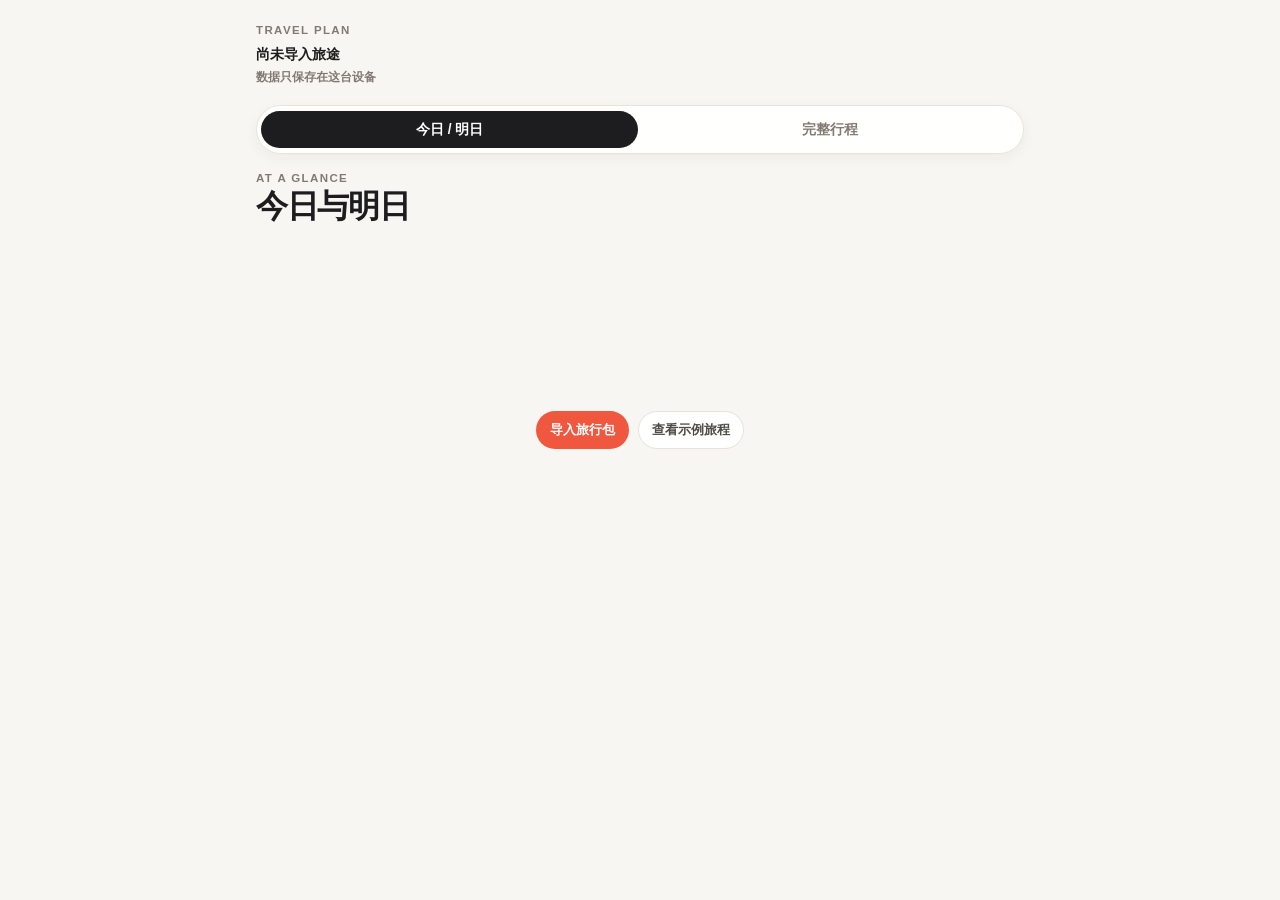
<file: index.html>
<!doctype html>
<html lang="zh-CN">
<head>
  <meta charset="utf-8">
  <meta name="viewport" content="width=device-width, initial-scale=1, viewport-fit=cover">
  <meta name="theme-color" content="#264653">
  <meta name="apple-mobile-web-app-capable" content="yes">
  <meta name="apple-mobile-web-app-status-bar-style" content="default">
  <meta name="apple-mobile-web-app-title" content="Travel Plan">
  <title>Travel Plan</title>
  <link rel="manifest" href="./manifest.json?v=20260724-weather-v6">
  <link rel="icon" type="image/png" sizes="192x192" href="./icons/ico/roadtrip-icon-192.png?v=20260724-weather-v6">
  <link rel="icon" type="image/png" sizes="512x512" href="./icons/ico/roadtrip-icon-512.png?v=20260724-weather-v6">
  <link rel="stylesheet" href="styles.css?v=20260724-weather-v6">
</head>
<body>
  <header class="page-header">
    <div class="page-header__inner">
      <p class="eyebrow">Travel Plan</p>
      <p id="trip-summary" class="trip-summary">正在读取行程……</p>
      <p id="local-save-status" class="local-save-status">正在准备本地保存……</p>
    </div>
    <button id="trip-manager-trigger" class="trip-manager-trigger" type="button" hidden>
      <span class="trip-manager-trigger__label">旅途</span>
      <span id="trip-manager-title" class="trip-manager-trigger__title">尚未导入旅途</span>
      <span id="trip-manager-meta" class="trip-manager-trigger__meta">导入旅行包后开始</span>
      <span class="trip-manager-trigger__chevron" aria-hidden="true">⌄</span>
    </button>
  </header>

  <main id="app" class="app-shell" hidden>
    <nav class="view-switch" aria-label="选择查看方式">
      <button id="show-today" class="view-switch__button" type="button" aria-pressed="true">今日 / 明日</button>
      <button id="show-all" class="view-switch__button" type="button" aria-pressed="false">完整行程</button>
    </nav>

    <section id="today-view" class="today-view" aria-labelledby="today-view-title">
      <div class="section-heading">
        <p class="eyebrow">At a glance</p>
        <h2 id="today-view-title">今日与明日</h2>
      </div>
      <div id="checklist-panel"></div>
      <div id="today-panels" class="today-panels"></div>
      <div id="backup-panel"></div>
      <div id="date-visibility-panel"></div>
    </section>

    <section id="full-itinerary-view" hidden>
      <nav class="date-navigation" aria-label="选择行程日期">
        <button id="previous-day" class="nav-button" type="button">‹ 前一天</button>
        <div id="day-tabs" class="day-tabs" aria-label="全部行程日期"></div>
        <button id="next-day" class="nav-button" type="button">后一天 ›</button>
      </nav>

      <section class="day-heading" aria-labelledby="day-title">
        <p id="day-date" class="day-date"></p>
        <h2 id="day-title"></h2>
      </section>

      <section class="brief" aria-label="每日简报">
        <div class="brief-grid">
          <article class="brief-card brief-card--weather">
            <h3>天气</h3>
            <div id="brief-weather"></div>
          </article>
          <article class="brief-card brief-card--transport">
            <h3>关键交通</h3>
            <div id="brief-transport"></div>
          </article>
          <article class="brief-card brief-card--important">
            <h3>重要提醒</h3>
            <div id="brief-important"></div>
          </article>
          <article class="brief-card brief-card--hotel">
            <h3>酒店</h3>
            <div id="brief-hotel"></div>
          </article>
        </div>
      </section>

      <section class="timeline-section" aria-labelledby="timeline-title">
        <div class="section-heading section-heading--row">
          <div>
            <p class="eyebrow">Timeline</p>
            <h2 id="timeline-title">当天行动</h2>
          </div>
          <div class="section-actions">
            <p id="event-count" class="event-count"></p>
            <button id="add-event" class="add-event-button" type="button">＋ 新增事项</button>
          </div>
        </div>
        <div id="timeline" class="timeline"></div>
        <div id="full-day-note"></div>
      </section>
    </section>
  </main>

  <section id="load-error" class="load-error" hidden>
    <h2>暂时无法读取行程</h2>
    <p>请从右上角菜单导入一个 .travel.json 旅行包。</p>
  </section>

  <dialog id="edit-dialog" class="edit-dialog">
    <form id="edit-form" class="edit-form" method="dialog">
      <div class="edit-form__heading">
        <div>
          <p class="eyebrow">Local edit</p>
          <h2 id="edit-dialog-title">编辑事项</h2>
        </div>
        <button id="close-edit" class="dialog-close" type="button" aria-label="关闭">×</button>
      </div>

      <label class="form-field form-field--wide">
        <span>日期</span>
        <input id="edit-date" name="date" type="date" required>
      </label>
      <label class="form-field form-field--half form-field--time-start">
        <span>开始时间</span>
        <input id="edit-start-time" name="startTime" type="time">
      </label>
      <label class="form-field form-field--half form-field--time-end">
        <span>结束时间</span>
        <input id="edit-end-time" name="endTime" type="time">
      </label>
      <label class="form-field form-field--wide">
        <span>做什么</span>
        <input id="edit-title" name="title" type="text" required>
      </label>
      <fieldset id="edit-kind-field" class="transport-toggle form-field--wide" hidden>
        <legend>是否记录交通信息</legend>
        <label>
          <input type="radio" name="kind" value="normal" checked>
          <span>否</span>
        </label>
        <label>
          <input type="radio" name="kind" value="transport">
          <span>是</span>
        </label>
      </fieldset>
      <section id="transport-fields" class="transport-edit form-field--wide" hidden>
        <p class="transport-edit__title">交通信息</p>
        <div class="transport-edit__grid">
          <label class="form-field">
            <span>交通方式</span>
            <select id="transport-mode" name="transportMode">
              <option value="flight">飞机</option>
              <option value="train">火车</option>
              <option value="bus">大巴</option>
              <option value="boat">轮船</option>
              <option value="drive">自驾</option>
              <option value="other">其他</option>
            </select>
          </label>
          <label class="form-field">
            <span>路线标题</span>
            <input id="transport-route" name="transportRoute" type="text" placeholder="例如 SHA T1 → AMS T1">
          </label>
          <label class="form-field">
            <span>航次/车次号</span>
            <input id="transport-service" name="transportService" type="text" placeholder="例如 LH5643">
          </label>
        </div>
        <p class="transport-edit__hint">卡片标题使用“做什么”；卡片时间使用上面的开始/结束时间；补充说明使用下面的备注。</p>
      </section>
      <label class="form-field form-field--wide">
        <span>地址</span>
        <input id="edit-address" name="address" type="text">
      </label>
      <label class="form-field form-field--wide">
        <span>新地图搜索词</span>
        <input id="edit-map-query" name="mapQuery" type="text" placeholder="不填则保留原导航">
      </label>
      <label class="form-field form-field--wide">
        <span>备注</span>
        <textarea id="edit-notes" name="notes" rows="5"></textarea>
      </label>
      <label id="brief-summary-field" class="form-field form-field--wide" hidden>
        <span>brief 显示内容</span>
        <textarea id="edit-brief-summary" name="briefSummary" rows="3"></textarea>
      </label>

      <div class="edit-form__actions form-field--wide">
        <button id="cancel-edit" class="secondary-button" type="button">不保存</button>
        <button class="primary-button" type="submit">保存到本机</button>
      </div>
    </form>
  </dialog>

  <dialog id="date-visibility-dialog" class="date-visibility-dialog">
    <form id="date-visibility-form" class="date-visibility-form" method="dialog">
      <div class="date-visibility-heading">
        <div>
          <p class="eyebrow">Local view</p>
          <h2>管理显示日期</h2>
        </div>
        <button id="close-date-visibility" class="dialog-close" type="button" aria-label="关闭">×</button>
      </div>
      <p class="date-visibility-intro">取消勾选不想显示的日期。这里只影响这台设备，不会修改原始 trip.json。</p>
      <div id="date-visibility-list" class="date-visibility-list"></div>
      <div class="date-visibility-actions">
        <button id="cancel-date-visibility" class="secondary-button" type="button">不保存</button>
        <button class="primary-button" type="submit">保存显示日期</button>
      </div>
    </form>
  </dialog>

  <dialog id="extra-date-dialog" class="date-visibility-dialog">
    <form id="extra-date-form" class="date-visibility-form" method="dialog">
      <div class="date-visibility-heading">
        <div>
          <p class="eyebrow">Local date</p>
          <h2>新增日期</h2>
        </div>
        <button id="close-extra-date" class="dialog-close" type="button" aria-label="关闭">×</button>
      </div>
      <div class="extra-date-actions">
        <button id="add-date-before" class="secondary-button" type="button">在最前加一天</button>
        <button id="add-date-after" class="secondary-button" type="button">在最后加一天</button>
      </div>
      <p class="date-visibility-intro">新增日期仅保存在本机，如果加错日期可以用重置按钮恢复。</p>
    </form>
  </dialog>

  <dialog id="day-title-dialog" class="date-visibility-dialog">
    <form id="day-title-form" class="date-visibility-form" method="dialog">
      <div class="date-visibility-heading">
        <div>
          <p class="eyebrow">Local title</p>
          <h2>编辑标题</h2>
        </div>
        <button id="close-day-title" class="dialog-close" type="button" aria-label="关闭">×</button>
      </div>
      <label class="form-field">
        <span>行程日标题</span>
        <input id="day-title-input" name="dayTitle" type="text" required>
      </label>
      <div class="date-visibility-actions">
        <button id="cancel-day-title" class="secondary-button" type="button">不保存</button>
        <button class="primary-button" type="submit">保存</button>
      </div>
    </form>
  </dialog>

  <dialog id="trip-manager-dialog" class="trip-manager-dialog">
    <div class="trip-manager-sheet">
      <div class="trip-manager-sheet__grab" aria-hidden="true"></div>
      <header class="trip-manager-sheet__header">
        <h2>我的旅途</h2>
        <button id="close-trip-manager" class="dialog-close" type="button" aria-label="关闭">×</button>
      </header>
      <div id="trip-manager-content" class="trip-manager-content"></div>
      <footer class="trip-manager-actions">
        <button id="trip-manager-import" class="trip-manager-action" type="button">
          <span aria-hidden="true"><svg viewBox="0 0 24 24"><path d="M14 2H6a2 2 0 0 0-2 2v16a2 2 0 0 0 2 2h12a2 2 0 0 0 2-2V8z"/><path d="M14 2v6h6"/><path d="M12 12v6"/><path d="m9 15 3 3 3-3"/></svg></span>
          <span><strong>导入旅行包</strong><small>仅保存到这台设备</small></span>
        </button>
      </footer>
    </div>
  </dialog>

  <input id="backup-file-input" type="file" accept="application/json,.json,.travel.json" hidden>
  <input id="trip-import-input" type="file" accept="application/json,.json,.travel.json" hidden>

  <script id="builtin-sample-trip" type="application/json">
{
  "kind": "travel-plan-package",
  "version": 1,
  "tripId": "sample-trip",
  "fileName": "paris_260806.travel.json",
  "tripMeta": {
    "id": "sample-trip",
    "title": "France 10-Day Demo",
    "dateStart": "2026-08-06",
    "dateEnd": "2026-08-15",
    "status": "demo",
    "lastUpdated": "2026-07-03",
    "mapProvider": "google"
  },
  "trip": {
    "metadata": {
      "schemaVersion": 1,
      "tripId": "sample-trip",
      "tripYear": 2026,
      "dateStart": "2026-08-06",
      "dateEnd": "2026-08-15",
      "dayCount": 10,
      "recordCount": 30,
      "sourceName": "france-10-day-demo-itinerary.md",
      "generatedAt": "2026-07-03T00:00:00+08:00",
      "notes": "完全虚构的 Starter Kit 演示数据；酒店、航班、火车、地址和订单号均不可用于实际出行。",
      "mapProvider": "google"
    },
    "days": [
      {
        "date": "2026-08-06",
        "dateOriginal": "2026-08-06",
        "theme": "",
        "route": "抵达巴黎",
        "eventIds": [
          "demo-20260806-01",
          "demo-20260806-02",
          "demo-20260806-03"
        ],
        "brief": {
          "hotelAtStart": null,
          "hotelChanges": [
            {
              "eventId": "demo-20260806-02",
              "name": "Hôtel Lumière Demo Paris",
              "address": "12 Rue Exemple, 75009 Paris"
            }
          ],
          "hotelAtEndAssumed": {
            "name": "Hôtel Lumière Demo Paris",
            "address": "12 Rue Exemple, 75009 Paris"
          },
          "keyTransportEventIds": [
            "demo-20260806-01"
          ],
          "importantEventIds": [
            "demo-20260806-01"
          ]
        },
        "weatherLocation": {
          "name": "巴黎",
          "latitude": 48.8566,
          "longitude": 2.3522
        }
      },
      {
        "date": "2026-08-07",
        "dateOriginal": "2026-08-07",
        "theme": "",
        "route": "巴黎",
        "eventIds": [
          "demo-20260807-01",
          "demo-20260807-02",
          "demo-20260807-03"
        ],
        "brief": {
          "hotelAtStart": {
            "name": "Hôtel Lumière Demo Paris",
            "address": "12 Rue Exemple, 75009 Paris"
          },
          "hotelChanges": [],
          "hotelAtEndAssumed": {
            "name": "Hôtel Lumière Demo Paris",
            "address": "12 Rue Exemple, 75009 Paris"
          },
          "keyTransportEventIds": [],
          "importantEventIds": [
            "demo-20260807-01"
          ]
        },
        "weatherLocation": {
          "name": "巴黎",
          "latitude": 48.8566,
          "longitude": 2.3522
        }
      },
      {
        "date": "2026-08-08",
        "dateOriginal": "2026-08-08",
        "theme": "",
        "route": "巴黎",
        "eventIds": [
          "demo-20260808-01",
          "demo-20260808-02",
          "demo-20260808-03"
        ],
        "brief": {
          "hotelAtStart": {
            "name": "Hôtel Lumière Demo Paris",
            "address": "12 Rue Exemple, 75009 Paris"
          },
          "hotelChanges": [],
          "hotelAtEndAssumed": {
            "name": "Hôtel Lumière Demo Paris",
            "address": "12 Rue Exemple, 75009 Paris"
          },
          "keyTransportEventIds": [],
          "importantEventIds": [
            "demo-20260808-02"
          ]
        },
        "weatherLocation": {
          "name": "巴黎",
          "latitude": 48.8566,
          "longitude": 2.3522
        }
      },
      {
        "date": "2026-08-09",
        "dateOriginal": "2026-08-09",
        "theme": "",
        "route": "巴黎",
        "eventIds": [
          "demo-20260809-01",
          "demo-20260809-02",
          "demo-20260809-03"
        ],
        "brief": {
          "hotelAtStart": {
            "name": "Hôtel Lumière Demo Paris",
            "address": "12 Rue Exemple, 75009 Paris"
          },
          "hotelChanges": [],
          "hotelAtEndAssumed": {
            "name": "Hôtel Lumière Demo Paris",
            "address": "12 Rue Exemple, 75009 Paris"
          },
          "keyTransportEventIds": [],
          "importantEventIds": [
            "demo-20260809-03"
          ]
        },
        "weatherLocation": {
          "name": "巴黎",
          "latitude": 48.8566,
          "longitude": 2.3522
        }
      },
      {
        "date": "2026-08-10",
        "dateOriginal": "2026-08-10",
        "theme": "",
        "route": "巴黎 → 里昂",
        "eventIds": [
          "demo-20260810-01",
          "demo-20260810-02",
          "demo-20260810-03"
        ],
        "brief": {
          "hotelAtStart": {
            "name": "Hôtel Lumière Demo Paris",
            "address": "12 Rue Exemple, 75009 Paris"
          },
          "hotelChanges": [
            {
              "eventId": "demo-20260810-02",
              "name": "Maison Rhône Demo Lyon",
              "address": "8 Rue Fictive, 69002 Lyon"
            }
          ],
          "hotelAtEndAssumed": {
            "name": "Maison Rhône Demo Lyon",
            "address": "8 Rue Fictive, 69002 Lyon"
          },
          "keyTransportEventIds": [
            "demo-20260810-01"
          ],
          "importantEventIds": [
            "demo-20260810-01"
          ]
        },
        "weatherLocation": {
          "name": "里昂",
          "latitude": 45.764,
          "longitude": 4.8357
        }
      },
      {
        "date": "2026-08-11",
        "dateOriginal": "2026-08-11",
        "theme": "",
        "route": "里昂",
        "eventIds": [
          "demo-20260811-01",
          "demo-20260811-02",
          "demo-20260811-03"
        ],
        "brief": {
          "hotelAtStart": {
            "name": "Maison Rhône Demo Lyon",
            "address": "8 Rue Fictive, 69002 Lyon"
          },
          "hotelChanges": [],
          "hotelAtEndAssumed": {
            "name": "Maison Rhône Demo Lyon",
            "address": "8 Rue Fictive, 69002 Lyon"
          },
          "keyTransportEventIds": [],
          "importantEventIds": []
        },
        "weatherLocation": {
          "name": "里昂",
          "latitude": 45.764,
          "longitude": 4.8357
        }
      },
      {
        "date": "2026-08-12",
        "dateOriginal": "2026-08-12",
        "theme": "",
        "route": "里昂 → 阿维尼翁",
        "eventIds": [
          "demo-20260812-01",
          "demo-20260812-02",
          "demo-20260812-03"
        ],
        "brief": {
          "hotelAtStart": {
            "name": "Maison Rhône Demo Lyon",
            "address": "8 Rue Fictive, 69002 Lyon"
          },
          "hotelChanges": [
            {
              "eventId": "demo-20260812-02",
              "name": "Hôtel Remparts Demo Avignon",
              "address": "4 Place Imaginaire, 84000 Avignon"
            }
          ],
          "hotelAtEndAssumed": {
            "name": "Hôtel Remparts Demo Avignon",
            "address": "4 Place Imaginaire, 84000 Avignon"
          },
          "keyTransportEventIds": [
            "demo-20260812-01"
          ],
          "importantEventIds": [
            "demo-20260812-01"
          ]
        },
        "weatherLocation": {
          "name": "阿维尼翁",
          "latitude": 43.9493,
          "longitude": 4.8055
        }
      },
      {
        "date": "2026-08-13",
        "dateOriginal": "2026-08-13",
        "theme": "",
        "route": "阿维尼翁",
        "eventIds": [
          "demo-20260813-01",
          "demo-20260813-02",
          "demo-20260813-03"
        ],
        "brief": {
          "hotelAtStart": {
            "name": "Hôtel Remparts Demo Avignon",
            "address": "4 Place Imaginaire, 84000 Avignon"
          },
          "hotelChanges": [],
          "hotelAtEndAssumed": {
            "name": "Hôtel Remparts Demo Avignon",
            "address": "4 Place Imaginaire, 84000 Avignon"
          },
          "keyTransportEventIds": [],
          "importantEventIds": [
            "demo-20260813-03"
          ]
        },
        "weatherLocation": {
          "name": "阿维尼翁",
          "latitude": 43.9493,
          "longitude": 4.8055
        }
      },
      {
        "date": "2026-08-14",
        "dateOriginal": "2026-08-14",
        "theme": "",
        "route": "阿维尼翁 → 尼斯",
        "eventIds": [
          "demo-20260814-01",
          "demo-20260814-02",
          "demo-20260814-03"
        ],
        "brief": {
          "hotelAtStart": {
            "name": "Hôtel Remparts Demo Avignon",
            "address": "4 Place Imaginaire, 84000 Avignon"
          },
          "hotelChanges": [
            {
              "eventId": "demo-20260814-02",
              "name": "Villa Azur Demo Nice",
              "address": "6 Avenue Exemple, 06000 Nice"
            }
          ],
          "hotelAtEndAssumed": {
            "name": "Villa Azur Demo Nice",
            "address": "6 Avenue Exemple, 06000 Nice"
          },
          "keyTransportEventIds": [
            "demo-20260814-01"
          ],
          "importantEventIds": [
            "demo-20260814-01"
          ]
        },
        "weatherLocation": {
          "name": "尼斯",
          "latitude": 43.7102,
          "longitude": 7.262
        }
      },
      {
        "date": "2026-08-15",
        "dateOriginal": "2026-08-15",
        "theme": "",
        "route": "尼斯",
        "eventIds": [
          "demo-20260815-01",
          "demo-20260815-02",
          "demo-20260815-03"
        ],
        "brief": {
          "hotelAtStart": {
            "name": "Villa Azur Demo Nice",
            "address": "6 Avenue Exemple, 06000 Nice"
          },
          "hotelChanges": [],
          "hotelAtEndAssumed": {
            "name": "Villa Azur Demo Nice",
            "address": "6 Avenue Exemple, 06000 Nice"
          },
          "keyTransportEventIds": [],
          "importantEventIds": [
            "demo-20260815-03"
          ]
        },
        "weatherLocation": {
          "name": "尼斯",
          "latitude": 43.7102,
          "longitude": 7.262
        }
      }
    ],
    "events": [
      {
        "id": "demo-20260806-01",
        "source": "sample-trip",
        "date": "2026-08-06",
        "dateOriginal": "2026-08-06",
        "timeText": "10:20-16:35",
        "timeStart": "10:20",
        "timeEnd": "16:35",
        "what": "乘坐示例航班抵达巴黎",
        "place": "巴黎戴高乐机场",
        "address": "",
        "note": "DEMO 航班，仅用于展示交通卡片。",
        "briefNote": "DEMO 航班，仅用于展示交通卡片。",
        "category": "transport",
        "tags": [
          "transport",
          "important"
        ],
        "important": true,
        "status": "active",
        "transportCard": {
          "kind": "flight",
          "title": "Demo City → Paris",
          "service": "DEMO 101",
          "note": "示例航班，不可用于实际出行。",
          "segments": [
            {
              "service": "DEMO 101",
              "departureTime": "10:20",
              "arrivalTime": "16:35",
              "detail": "DCT T1 → CDG T2E"
            }
          ]
        },
        "mapTargets": [],
        "rawText": "乘坐示例航班抵达巴黎"
      },
      {
        "id": "demo-20260806-02",
        "source": "sample-trip",
        "date": "2026-08-06",
        "dateOriginal": "2026-08-06",
        "timeText": "17:30-18:30",
        "timeStart": "17:30",
        "timeEnd": "18:30",
        "what": "前往巴黎酒店并办理入住",
        "place": "Hôtel Lumière Demo Paris",
        "address": "12 Rue Exemple, 75009 Paris",
        "note": "",
        "briefNote": "",
        "category": "hotel",
        "tags": [
          "hotel"
        ],
        "important": false,
        "status": "active",
        "transportCard": null,
        "mapTargets": [
          {
            "label": "Hôtel Lumière Demo Paris",
            "query": "12 Rue Exemple, 75009 Paris",
            "kind": "place",
            "existingGoogleMapsUrl": ""
          }
        ],
        "rawText": "前往巴黎酒店并办理入住"
      },
      {
        "id": "demo-20260806-03",
        "source": "sample-trip",
        "date": "2026-08-06",
        "dateOriginal": "2026-08-06",
        "timeText": "19:30-20:30",
        "timeStart": "19:30",
        "timeEnd": "20:30",
        "what": "塞纳河边轻松散步",
        "place": "塞纳河",
        "address": "",
        "note": "抵达日不要安排太满。",
        "briefNote": "",
        "category": "sightseeing",
        "tags": [
          "sightseeing"
        ],
        "important": false,
        "status": "active",
        "transportCard": null,
        "mapTargets": [
          {
            "label": "塞纳河",
            "query": "Seine River Paris",
            "kind": "place",
            "existingGoogleMapsUrl": ""
          }
        ],
        "rawText": "塞纳河边轻松散步"
      },
      {
        "id": "demo-20260807-01",
        "source": "sample-trip",
        "date": "2026-08-07",
        "dateOriginal": "2026-08-07",
        "timeText": "09:30-12:00",
        "timeStart": "09:30",
        "timeEnd": "12:00",
        "what": "卢浮宫参观",
        "place": "卢浮宫",
        "address": "",
        "note": "建议提前预约入场时间。",
        "briefNote": "建议提前预约入场时间。",
        "category": "reservation",
        "tags": [
          "reservation",
          "important"
        ],
        "important": true,
        "status": "active",
        "transportCard": null,
        "mapTargets": [
          {
            "label": "卢浮宫",
            "query": "Musée du Louvre",
            "kind": "place",
            "existingGoogleMapsUrl": ""
          }
        ],
        "rawText": "卢浮宫参观"
      },
      {
        "id": "demo-20260807-02",
        "source": "sample-trip",
        "date": "2026-08-07",
        "dateOriginal": "2026-08-07",
        "timeText": "14:00-16:00",
        "timeStart": "14:00",
        "timeEnd": "16:00",
        "what": "杜乐丽花园与协和广场散步",
        "place": "杜乐丽花园",
        "address": "",
        "note": "",
        "briefNote": "",
        "category": "sightseeing",
        "tags": [
          "sightseeing"
        ],
        "important": false,
        "status": "active",
        "transportCard": null,
        "mapTargets": [
          {
            "label": "杜乐丽花园",
            "query": "Jardin des Tuileries",
            "kind": "place",
            "existingGoogleMapsUrl": ""
          }
        ],
        "rawText": "杜乐丽花园与协和广场散步"
      },
      {
        "id": "demo-20260807-03",
        "source": "sample-trip",
        "date": "2026-08-07",
        "dateOriginal": "2026-08-07",
        "timeText": "18:30-20:00",
        "timeStart": "18:30",
        "timeEnd": "20:00",
        "what": "玛黑区晚餐",
        "place": "玛黑区",
        "address": "",
        "note": "",
        "briefNote": "",
        "category": "dining",
        "tags": [
          "dining"
        ],
        "important": false,
        "status": "active",
        "transportCard": null,
        "mapTargets": [
          {
            "label": "玛黑区",
            "query": "Le Marais Paris",
            "kind": "place",
            "existingGoogleMapsUrl": ""
          }
        ],
        "rawText": "玛黑区晚餐"
      },
      {
        "id": "demo-20260808-01",
        "source": "sample-trip",
        "date": "2026-08-08",
        "dateOriginal": "2026-08-08",
        "timeText": "09:30-11:00",
        "timeStart": "09:30",
        "timeEnd": "11:00",
        "what": "埃菲尔铁塔外观与战神广场",
        "place": "埃菲尔铁塔",
        "address": "",
        "note": "",
        "briefNote": "",
        "category": "sightseeing",
        "tags": [
          "sightseeing"
        ],
        "important": false,
        "status": "active",
        "transportCard": null,
        "mapTargets": [
          {
            "label": "埃菲尔铁塔",
            "query": "Tour Eiffel",
            "kind": "place",
            "existingGoogleMapsUrl": ""
          }
        ],
        "rawText": "埃菲尔铁塔外观与战神广场"
      },
      {
        "id": "demo-20260808-02",
        "source": "sample-trip",
        "date": "2026-08-08",
        "dateOriginal": "2026-08-08",
        "timeText": "13:30-15:30",
        "timeStart": "13:30",
        "timeEnd": "15:30",
        "what": "奥赛博物馆",
        "place": "奥赛博物馆",
        "address": "",
        "note": "如想看印象派重点展厅，建议提前购票。",
        "briefNote": "如想看印象派重点展厅，建议提前购票。",
        "category": "reservation",
        "tags": [
          "reservation",
          "important"
        ],
        "important": true,
        "status": "active",
        "transportCard": null,
        "mapTargets": [
          {
            "label": "奥赛博物馆",
            "query": "Musée d'Orsay",
            "kind": "place",
            "existingGoogleMapsUrl": ""
          }
        ],
        "rawText": "奥赛博物馆"
      },
      {
        "id": "demo-20260808-03",
        "source": "sample-trip",
        "date": "2026-08-08",
        "dateOriginal": "2026-08-08",
        "timeText": "17:00-18:00",
        "timeStart": "17:00",
        "timeEnd": "18:00",
        "what": "拉丁区咖啡休息",
        "place": "拉丁区",
        "address": "",
        "note": "",
        "briefNote": "",
        "category": "dining",
        "tags": [
          "dining"
        ],
        "important": false,
        "status": "active",
        "transportCard": null,
        "mapTargets": [
          {
            "label": "拉丁区",
            "query": "Latin Quarter Paris",
            "kind": "place",
            "existingGoogleMapsUrl": ""
          }
        ],
        "rawText": "拉丁区咖啡休息"
      },
      {
        "id": "demo-20260809-01",
        "source": "sample-trip",
        "date": "2026-08-09",
        "dateOriginal": "2026-08-09",
        "timeText": "10:00-12:00",
        "timeStart": "10:00",
        "timeEnd": "12:00",
        "what": "蒙马特高地散步",
        "place": "蒙马特",
        "address": "",
        "note": "",
        "briefNote": "",
        "category": "sightseeing",
        "tags": [
          "sightseeing"
        ],
        "important": false,
        "status": "active",
        "transportCard": null,
        "mapTargets": [
          {
            "label": "蒙马特",
            "query": "Montmartre Paris",
            "kind": "place",
            "existingGoogleMapsUrl": ""
          }
        ],
        "rawText": "蒙马特高地散步"
      },
      {
        "id": "demo-20260809-02",
        "source": "sample-trip",
        "date": "2026-08-09",
        "dateOriginal": "2026-08-09",
        "timeText": "14:00-16:30",
        "timeStart": "14:00",
        "timeEnd": "16:30",
        "what": "巴黎自由购物或咖啡时间",
        "place": "巴黎市中心",
        "address": "",
        "note": "可根据天气调整。",
        "briefNote": "",
        "category": "alternative",
        "tags": [
          "alternative"
        ],
        "important": false,
        "status": "active",
        "transportCard": null,
        "mapTargets": [],
        "rawText": "巴黎自由购物或咖啡时间"
      },
      {
        "id": "demo-20260809-03",
        "source": "sample-trip",
        "date": "2026-08-09",
        "dateOriginal": "2026-08-09",
        "timeText": "20:00-20:30",
        "timeStart": "20:00",
        "timeEnd": "20:30",
        "what": "整理行李，准备明早火车",
        "place": "",
        "address": "",
        "note": "确认车站、车票二维码和酒店退房时间。",
        "briefNote": "确认车站、车票二维码和酒店退房时间。",
        "category": "attention",
        "tags": [
          "attention",
          "important"
        ],
        "important": true,
        "status": "active",
        "transportCard": null,
        "mapTargets": [],
        "rawText": "整理行李，准备明早火车"
      },
      {
        "id": "demo-20260810-01",
        "source": "sample-trip",
        "date": "2026-08-10",
        "dateOriginal": "2026-08-10",
        "timeText": "09:10-11:05",
        "timeStart": "09:10",
        "timeEnd": "11:05",
        "what": "乘坐示例高速列车前往里昂",
        "place": "巴黎里昂车站",
        "address": "",
        "note": "DEMO 车次，仅用于展示交通卡片。",
        "briefNote": "DEMO 车次，仅用于展示交通卡片。",
        "category": "transport",
        "tags": [
          "transport",
          "important"
        ],
        "important": true,
        "status": "active",
        "transportCard": {
          "kind": "train",
          "title": "巴黎 → 里昂",
          "service": "DEMO TGV 6201",
          "note": "示例班次，不可用于实际出行。",
          "segments": [
            {
              "service": "DEMO TGV 6201",
              "departureTime": "09:10",
              "arrivalTime": "11:05",
              "detail": "Paris Gare de Lyon → Lyon Part-Dieu"
            }
          ]
        },
        "mapTargets": [
          {
            "label": "巴黎里昂车站",
            "query": "Paris Gare de Lyon",
            "kind": "place",
            "existingGoogleMapsUrl": ""
          }
        ],
        "rawText": "乘坐示例高速列车前往里昂"
      },
      {
        "id": "demo-20260810-02",
        "source": "sample-trip",
        "date": "2026-08-10",
        "dateOriginal": "2026-08-10",
        "timeText": "12:00-13:00",
        "timeStart": "12:00",
        "timeEnd": "13:00",
        "what": "里昂酒店寄存行李或入住",
        "place": "Maison Rhône Demo Lyon",
        "address": "8 Rue Fictive, 69002 Lyon",
        "note": "",
        "briefNote": "",
        "category": "hotel",
        "tags": [
          "hotel"
        ],
        "important": false,
        "status": "active",
        "transportCard": null,
        "mapTargets": [
          {
            "label": "Maison Rhône Demo Lyon",
            "query": "8 Rue Fictive, 69002 Lyon",
            "kind": "place",
            "existingGoogleMapsUrl": ""
          }
        ],
        "rawText": "里昂酒店寄存行李或入住"
      },
      {
        "id": "demo-20260810-03",
        "source": "sample-trip",
        "date": "2026-08-10",
        "dateOriginal": "2026-08-10",
        "timeText": "15:00-17:00",
        "timeStart": "15:00",
        "timeEnd": "17:00",
        "what": "老里昂散步",
        "place": "老里昂",
        "address": "",
        "note": "",
        "briefNote": "",
        "category": "sightseeing",
        "tags": [
          "sightseeing"
        ],
        "important": false,
        "status": "active",
        "transportCard": null,
        "mapTargets": [
          {
            "label": "老里昂",
            "query": "Vieux Lyon",
            "kind": "place",
            "existingGoogleMapsUrl": ""
          }
        ],
        "rawText": "老里昂散步"
      },
      {
        "id": "demo-20260811-01",
        "source": "sample-trip",
        "date": "2026-08-11",
        "dateOriginal": "2026-08-11",
        "timeText": "09:30-11:00",
        "timeStart": "09:30",
        "timeEnd": "11:00",
        "what": "富维耶圣母院与城市视角",
        "place": "富维耶圣母院",
        "address": "",
        "note": "",
        "briefNote": "",
        "category": "sightseeing",
        "tags": [
          "sightseeing"
        ],
        "important": false,
        "status": "active",
        "transportCard": null,
        "mapTargets": [
          {
            "label": "富维耶圣母院",
            "query": "Basilique Notre-Dame de Fourvière",
            "kind": "place",
            "existingGoogleMapsUrl": ""
          }
        ],
        "rawText": "富维耶圣母院与城市视角"
      },
      {
        "id": "demo-20260811-02",
        "source": "sample-trip",
        "date": "2026-08-11",
        "dateOriginal": "2026-08-11",
        "timeText": "12:30-14:00",
        "timeStart": "12:30",
        "timeEnd": "14:00",
        "what": "里昂小餐馆午餐",
        "place": "里昂老城",
        "address": "",
        "note": "可体验 bouchon 风格餐厅。",
        "briefNote": "",
        "category": "dining",
        "tags": [
          "dining"
        ],
        "important": false,
        "status": "active",
        "transportCard": null,
        "mapTargets": [],
        "rawText": "里昂小餐馆午餐"
      },
      {
        "id": "demo-20260811-03",
        "source": "sample-trip",
        "date": "2026-08-11",
        "dateOriginal": "2026-08-11",
        "timeText": "16:00-17:30",
        "timeStart": "16:00",
        "timeEnd": "17:30",
        "what": "罗讷河边散步",
        "place": "罗讷河",
        "address": "",
        "note": "",
        "briefNote": "",
        "category": "sightseeing",
        "tags": [
          "sightseeing"
        ],
        "important": false,
        "status": "active",
        "transportCard": null,
        "mapTargets": [
          {
            "label": "罗讷河",
            "query": "Rhône River Lyon",
            "kind": "place",
            "existingGoogleMapsUrl": ""
          }
        ],
        "rawText": "罗讷河边散步"
      },
      {
        "id": "demo-20260812-01",
        "source": "sample-trip",
        "date": "2026-08-12",
        "dateOriginal": "2026-08-12",
        "timeText": "10:20-11:25",
        "timeStart": "10:20",
        "timeEnd": "11:25",
        "what": "乘坐示例列车前往阿维尼翁",
        "place": "里昂 Part-Dieu 车站",
        "address": "",
        "note": "",
        "briefNote": "",
        "category": "transport",
        "tags": [
          "transport",
          "important"
        ],
        "important": true,
        "status": "active",
        "transportCard": {
          "kind": "train",
          "title": "里昂 → 阿维尼翁",
          "service": "DEMO TER 7305",
          "note": "示例班次，不可用于实际出行。",
          "segments": [
            {
              "service": "DEMO TER 7305",
              "departureTime": "10:20",
              "arrivalTime": "11:25",
              "detail": "Lyon Part-Dieu → Avignon Centre"
            }
          ]
        },
        "mapTargets": [
          {
            "label": "里昂 Part-Dieu 车站",
            "query": "Lyon Part-Dieu",
            "kind": "place",
            "existingGoogleMapsUrl": ""
          }
        ],
        "rawText": "乘坐示例列车前往阿维尼翁"
      },
      {
        "id": "demo-20260812-02",
        "source": "sample-trip",
        "date": "2026-08-12",
        "dateOriginal": "2026-08-12",
        "timeText": "12:00-13:00",
        "timeStart": "12:00",
        "timeEnd": "13:00",
        "what": "阿维尼翁酒店入住",
        "place": "Hôtel Remparts Demo Avignon",
        "address": "4 Place Imaginaire, 84000 Avignon",
        "note": "",
        "briefNote": "",
        "category": "hotel",
        "tags": [
          "hotel"
        ],
        "important": false,
        "status": "active",
        "transportCard": null,
        "mapTargets": [
          {
            "label": "Hôtel Remparts Demo Avignon",
            "query": "4 Place Imaginaire, 84000 Avignon",
            "kind": "place",
            "existingGoogleMapsUrl": ""
          }
        ],
        "rawText": "阿维尼翁酒店入住"
      },
      {
        "id": "demo-20260812-03",
        "source": "sample-trip",
        "date": "2026-08-12",
        "dateOriginal": "2026-08-12",
        "timeText": "15:00-17:00",
        "timeStart": "15:00",
        "timeEnd": "17:00",
        "what": "教皇宫外观与老城散步",
        "place": "教皇宫",
        "address": "",
        "note": "",
        "briefNote": "",
        "category": "sightseeing",
        "tags": [
          "sightseeing"
        ],
        "important": false,
        "status": "active",
        "transportCard": null,
        "mapTargets": [
          {
            "label": "教皇宫",
            "query": "Palais des Papes Avignon",
            "kind": "place",
            "existingGoogleMapsUrl": ""
          }
        ],
        "rawText": "教皇宫外观与老城散步"
      },
      {
        "id": "demo-20260813-01",
        "source": "sample-trip",
        "date": "2026-08-13",
        "dateOriginal": "2026-08-13",
        "timeText": "09:30-11:00",
        "timeStart": "09:30",
        "timeEnd": "11:00",
        "what": "阿维尼翁断桥",
        "place": "圣贝内泽桥",
        "address": "",
        "note": "",
        "briefNote": "",
        "category": "sightseeing",
        "tags": [
          "sightseeing"
        ],
        "important": false,
        "status": "active",
        "transportCard": null,
        "mapTargets": [
          {
            "label": "圣贝内泽桥",
            "query": "Pont d'Avignon",
            "kind": "place",
            "existingGoogleMapsUrl": ""
          }
        ],
        "rawText": "阿维尼翁断桥"
      },
      {
        "id": "demo-20260813-02",
        "source": "sample-trip",
        "date": "2026-08-13",
        "dateOriginal": "2026-08-13",
        "timeText": "14:00-17:00",
        "timeStart": "14:00",
        "timeEnd": "17:00",
        "what": "普罗旺斯小镇半日自由活动",
        "place": "普罗旺斯",
        "address": "",
        "note": "可根据天气改成室内咖啡和市场。",
        "briefNote": "",
        "category": "alternative",
        "tags": [
          "alternative"
        ],
        "important": false,
        "status": "active",
        "transportCard": null,
        "mapTargets": [],
        "rawText": "普罗旺斯小镇半日自由活动"
      },
      {
        "id": "demo-20260813-03",
        "source": "sample-trip",
        "date": "2026-08-13",
        "dateOriginal": "2026-08-13",
        "timeText": "20:00-20:20",
        "timeStart": "20:00",
        "timeEnd": "20:20",
        "what": "确认明天前往尼斯的车票",
        "place": "",
        "address": "",
        "note": "检查出发车站和站台信息。",
        "briefNote": "检查出发车站和站台信息。",
        "category": "attention",
        "tags": [
          "attention",
          "important"
        ],
        "important": true,
        "status": "active",
        "transportCard": null,
        "mapTargets": [],
        "rawText": "确认明天前往尼斯的车票"
      },
      {
        "id": "demo-20260814-01",
        "source": "sample-trip",
        "date": "2026-08-14",
        "dateOriginal": "2026-08-14",
        "timeText": "09:40-12:55",
        "timeStart": "09:40",
        "timeEnd": "12:55",
        "what": "乘坐示例列车前往尼斯",
        "place": "阿维尼翁中央车站",
        "address": "",
        "note": "",
        "briefNote": "",
        "category": "transport",
        "tags": [
          "transport",
          "important"
        ],
        "important": true,
        "status": "active",
        "transportCard": {
          "kind": "train",
          "title": "阿维尼翁 → 尼斯",
          "service": "DEMO TGV 6809",
          "note": "示例班次，不可用于实际出行。",
          "segments": [
            {
              "service": "DEMO TGV 6809",
              "departureTime": "09:40",
              "arrivalTime": "12:55",
              "detail": "Avignon Centre → Nice-Ville"
            }
          ]
        },
        "mapTargets": [
          {
            "label": "阿维尼翁中央车站",
            "query": "Avignon Centre",
            "kind": "place",
            "existingGoogleMapsUrl": ""
          }
        ],
        "rawText": "乘坐示例列车前往尼斯"
      },
      {
        "id": "demo-20260814-02",
        "source": "sample-trip",
        "date": "2026-08-14",
        "dateOriginal": "2026-08-14",
        "timeText": "14:00-15:00",
        "timeStart": "14:00",
        "timeEnd": "15:00",
        "what": "尼斯酒店入住",
        "place": "Villa Azur Demo Nice",
        "address": "6 Avenue Exemple, 06000 Nice",
        "note": "",
        "briefNote": "",
        "category": "hotel",
        "tags": [
          "hotel"
        ],
        "important": false,
        "status": "active",
        "transportCard": null,
        "mapTargets": [
          {
            "label": "Villa Azur Demo Nice",
            "query": "6 Avenue Exemple, 06000 Nice",
            "kind": "place",
            "existingGoogleMapsUrl": ""
          }
        ],
        "rawText": "尼斯酒店入住"
      },
      {
        "id": "demo-20260814-03",
        "source": "sample-trip",
        "date": "2026-08-14",
        "dateOriginal": "2026-08-14",
        "timeText": "17:00-18:30",
        "timeStart": "17:00",
        "timeEnd": "18:30",
        "what": "英国人漫步大道看海",
        "place": "英国人漫步大道",
        "address": "",
        "note": "",
        "briefNote": "",
        "category": "sightseeing",
        "tags": [
          "sightseeing"
        ],
        "important": false,
        "status": "active",
        "transportCard": null,
        "mapTargets": [
          {
            "label": "英国人漫步大道",
            "query": "Promenade des Anglais Nice",
            "kind": "place",
            "existingGoogleMapsUrl": ""
          }
        ],
        "rawText": "英国人漫步大道看海"
      },
      {
        "id": "demo-20260815-01",
        "source": "sample-trip",
        "date": "2026-08-15",
        "dateOriginal": "2026-08-15",
        "timeText": "09:30-11:00",
        "timeStart": "09:30",
        "timeEnd": "11:00",
        "what": "尼斯老城与集市",
        "place": "尼斯老城",
        "address": "",
        "note": "",
        "briefNote": "",
        "category": "sightseeing",
        "tags": [
          "sightseeing"
        ],
        "important": false,
        "status": "active",
        "transportCard": null,
        "mapTargets": [
          {
            "label": "尼斯老城",
            "query": "Vieux Nice",
            "kind": "place",
            "existingGoogleMapsUrl": ""
          }
        ],
        "rawText": "尼斯老城与集市"
      },
      {
        "id": "demo-20260815-02",
        "source": "sample-trip",
        "date": "2026-08-15",
        "dateOriginal": "2026-08-15",
        "timeText": "13:30-15:30",
        "timeStart": "13:30",
        "timeEnd": "15:30",
        "what": "城堡山观景",
        "place": "城堡山",
        "address": "",
        "note": "",
        "briefNote": "",
        "category": "sightseeing",
        "tags": [
          "sightseeing"
        ],
        "important": false,
        "status": "active",
        "transportCard": null,
        "mapTargets": [
          {
            "label": "城堡山",
            "query": "Colline du Château Nice",
            "kind": "place",
            "existingGoogleMapsUrl": ""
          }
        ],
        "rawText": "城堡山观景"
      },
      {
        "id": "demo-20260815-03",
        "source": "sample-trip",
        "date": "2026-08-15",
        "dateOriginal": "2026-08-15",
        "timeText": "18:00-19:00",
        "timeStart": "18:00",
        "timeEnd": "19:00",
        "what": "整理照片与本机备份导出",
        "place": "",
        "address": "",
        "note": "演示：旅行中建议每天导出一次本机备份。",
        "briefNote": "演示：旅行中建议每天导出一次本机备份。",
        "category": "attention",
        "tags": [
          "attention",
          "important"
        ],
        "important": true,
        "status": "active",
        "transportCard": null,
        "mapTargets": [],
        "rawText": "整理照片与本机备份导出"
      }
    ]
  },
  "reviewNeeded": {
    "tripId": "sample-trip",
    "items": [
      {
        "id": "sample-task-001",
        "title": "替换 sample-trip 为自己的真实行程 JSON",
        "dueDate": "2026-07-20",
        "dueLabel": "开始使用前",
        "relatedDate": "2026-08-06",
        "type": "setup",
        "note": "这是演示待办，朋友部署后应删除或改成自己的事项。"
      },
      {
        "id": "sample-task-002",
        "title": "确认是否需要开启 Cloudflare Access",
        "dueDate": "2026-07-21",
        "dueLabel": "分享前",
        "relatedDate": "2026-08-06",
        "type": "privacy",
        "note": "如果行程包含酒店、航班、订单号，建议开启访问保护。"
      },
      {
        "id": "sample-task-003",
        "title": "预约卢浮宫示例门票",
        "dueDate": "2026-07-25",
        "dueLabel": "出发前",
        "relatedDate": "2026-08-07",
        "relatedItemId": "demo-20260807-01",
        "type": "booking",
        "urlLabel": "示例官网",
        "url": "https://www.louvre.fr/",
        "note": "演示购票待办；不是实际订单。"
      }
    ]
  }
}

  </script>
  <script src="app.js?v=20260724-weather-v6"></script>
</body>
</html>
</file>
<file: styles.css>
:root {
  color-scheme: light;
  font-family: -apple-system, BlinkMacSystemFont, "PingFang SC", "Segoe UI", sans-serif;

  --bg: #f8f6f2;
  --surface: #ffffff;
  --surface-soft: #fbfaf7;
  --surface-warm: #fff8f5;
  --line: #e8e2d9;
  --line-strong: #d9d0c5;

  --text: #1d1d1f;
  --text-soft: #4f4b47;
  --muted: #827a72;
  --faint: #aaa199;

  --accent: #F0573F;
  --accent-ink: #ffffff;
  --accent-soft: #fff0ec;
  --danger: #a93b32;
  --danger-soft: #fff0ee;
  --success-soft: #eef7f1;

  --radius-xs: .45rem;
  --radius-sm: .65rem;
  --radius-md: .9rem;
  --radius-lg: 1.15rem;
  --radius-xl: 1.45rem;

  --shadow-sm: 0 .25rem .8rem rgb(39 33 28 / 5%);
  --shadow-md: 0 .7rem 1.8rem rgb(39 33 28 / 8%);

  --content: 48rem;
  --space-1: .35rem;
  --space-2: .55rem;
  --space-3: .8rem;
  --space-4: 1rem;
  --space-5: 1.35rem;
  --space-6: 1.8rem;
  --button-height: 2.4rem;
}

* { box-sizing: border-box; }
html { scroll-behavior: smooth; }
body {
  margin: 0;
  min-height: 100vh;
  background: var(--bg);
  color: var(--text);
  font-size: 16px;
  line-height: 1.55;
  text-rendering: optimizeLegibility;
  -webkit-font-smoothing: antialiased;
}
button,
input,
textarea { font: inherit; }
button { cursor: pointer; }
[hidden] { display: none !important; }

.page-header__inner,
.app-shell,
.load-error,
footer {
  width: min(100% - 1.25rem, var(--content));
  margin-inline: auto;
}

.page-header {
  padding: max(1rem, env(safe-area-inset-top)) 0 .65rem;
}
.page-header__inner {
  display: grid;
  gap: .18rem;
}
.page-header {
  position: relative;
}
.trip-manager-trigger {
  position: absolute;
  top: max(1rem, env(safe-area-inset-top));
  right: max(.65rem, calc((100vw - var(--content)) / 2));
  display: grid;
  grid-template-columns: minmax(0, 1fr) auto;
  grid-template-areas:
    "label chevron"
    "title chevron"
    "meta chevron";
  column-gap: .55rem;
  max-width: min(16rem, 44vw);
  border: 0;
  border-radius: var(--radius-md);
  padding: .25rem .15rem .25rem .55rem;
  background: transparent;
  color: var(--text);
  text-align: right;
}
.trip-manager-trigger__label {
  grid-area: label;
  color: var(--muted);
  font-size: .62rem;
  font-weight: 800;
  letter-spacing: .12em;
}
.trip-manager-trigger__title {
  grid-area: title;
  overflow: hidden;
  color: var(--text);
  font-size: .86rem;
  font-weight: 820;
  line-height: 1.2;
  text-overflow: ellipsis;
  white-space: nowrap;
}
.trip-manager-trigger__meta {
  grid-area: meta;
  overflow: hidden;
  color: var(--muted);
  font-size: .68rem;
  font-weight: 650;
  text-overflow: ellipsis;
  white-space: nowrap;
}
.trip-manager-trigger__chevron {
  grid-area: chevron;
  align-self: center;
  color: var(--muted);
  font-size: 1.1rem;
}
.eyebrow {
  margin: 0;
  color: var(--muted);
  font-size: .72rem;
  font-weight: 750;
  letter-spacing: .12em;
  text-transform: uppercase;
}
.trip-summary {
  margin: 0;
  color: var(--text);
  font-size: .9rem;
  font-weight: 650;
}
.local-save-status {
  margin: 0;
  color: var(--muted);
  font-size: .75rem;
  font-weight: 600;
}

.view-switch {
  position: sticky;
  z-index: 10;
  top: 0;
  display: grid;
  grid-template-columns: 1fr 1fr;
  gap: .25rem;
  margin: .5rem 0 1rem;
  padding: .28rem;
  border: 1px solid var(--line);
  border-radius: 999px;
  background: rgb(255 255 255 / 92%);
  box-shadow: var(--shadow-sm);
  backdrop-filter: blur(14px);
}
.view-switch__button {
  min-height: 2.35rem;
  border: 0;
  border-radius: 999px;
  background: transparent;
  color: var(--muted);
  font-size: .86rem;
  font-weight: 750;
}
.view-switch__button[aria-pressed="true"] {
  background: var(--text);
  color: white;
}

.today-view,
.brief,
.timeline-section {
  border: 0;
  border-radius: 0;
  background: transparent;
  box-shadow: none;
  padding: 0;
}
.section-heading {
  margin: 0 0 var(--space-4);
}
.section-heading h2 {
  margin: .1rem 0 0;
  font-size: clamp(1.35rem, 6vw, 2rem);
  line-height: 1.12;
  letter-spacing: -.04em;
}
.section-heading--row {
  display: flex;
  align-items: flex-end;
  justify-content: space-between;
  gap: var(--space-4);
}

.today-panels {
  display: grid;
  gap: var(--space-6);
}
.checklist-panel {
  margin: -.35rem 0 var(--space-5);
  border-top: 1px solid var(--line);
  border-bottom: 1px solid var(--line);
  color: var(--text);
}
.checklist-summary {
  display: flex;
  align-items: center;
  justify-content: space-between;
  gap: var(--space-3);
  min-height: 2.75rem;
  cursor: pointer;
  list-style: none;
}
.checklist-summary::-webkit-details-marker,
.checklist-done__summary::-webkit-details-marker {
  display: none;
}
.checklist-summary::before {
  content: "＋";
  width: 1rem;
  color: var(--muted);
  font-size: .9rem;
}
.checklist-panel[open] > .checklist-summary::before {
  content: "－";
}
.checklist-summary__title {
  flex: 1;
  font-size: .88rem;
  font-weight: 800;
}
.checklist-summary__count {
  color: var(--accent);
  font-size: .76rem;
  font-weight: 700;
}
.checklist-list {
  display: grid;
  gap: 0;
  padding: 0 0 .45rem;
}
.checklist-item {
  display: grid;
  grid-template-columns: 2.45rem minmax(0, 1fr) 2.25rem;
  align-items: start;
  min-height: 3.45rem;
  border-bottom: 1px solid var(--line);
  background: transparent;
}
.checklist-body {
  display: grid;
  min-width: 0;
  min-height: 3.45rem;
  padding: .62rem 0;
  border: 0;
  background: transparent;
  color: inherit;
  text-align: left;
}
.checklist-checkbox,
.checklist-delete {
  display: grid;
  place-items: center;
  width: 2.25rem;
  height: 2.75rem;
  border: 0;
  background: transparent;
}
.checklist-checkbox::before {
  content: "";
  width: 1.12rem;
  height: 1.12rem;
  border: 1.5px solid var(--line-strong);
  border-radius: 999px;
  background: transparent;
}
.checklist-item--done .checklist-checkbox::before {
  display: none;
}
.checklist-check-icon {
  display: grid;
  width: 1.22rem;
  height: 1.22rem;
  place-items: center;
  border-radius: 999px;
  background: var(--accent-soft);
  color: var(--accent);
}
.checklist-check-icon svg {
  width: .82rem;
  height: .82rem;
}
.checklist-delete {
  color: var(--faint);
  font-size: 1.25rem;
  line-height: 1;
}
.checklist-delete:hover {
  color: var(--danger);
}
.checklist-title {
  color: var(--text);
  font-size: .9rem;
  font-weight: 720;
  line-height: 1.35;
}
.checklist-meta,
.checklist-note {
  color: var(--muted);
  font-size: .74rem;
  line-height: 1.45;
}
.checklist-note {
  margin-top: .18rem;
}
.checklist-link {
  align-self: center;
  color: var(--accent);
  font-size: .75rem;
  font-weight: 760;
  text-decoration: none;
}
.checklist-done {
  border-top: 1px dashed var(--line);
}
.checklist-done__summary {
  padding: .55rem 0;
  color: var(--muted);
  cursor: pointer;
  font-size: .76rem;
  font-weight: 760;
  list-style: none;
}
.checklist-item--done .checklist-title {
  color: var(--muted);
  text-decoration: line-through;
  text-decoration-color: var(--line-strong);
}
.checklist-list--done {
  padding-bottom: .55rem;
}
.checklist-toast {
  position: fixed;
  z-index: 20;
  left: 50%;
  bottom: calc(1rem + env(safe-area-inset-bottom));
  display: inline-flex;
  align-items: center;
  gap: .8rem;
  min-height: 2.5rem;
  padding: 0 .9rem;
  border: 1px solid var(--line);
  border-radius: 999px;
  background: rgb(31 30 29 / 92%);
  color: white;
  font-size: .86rem;
  font-weight: 740;
  box-shadow: 0 .8rem 2rem rgb(20 16 13 / 20%);
  transform: translateX(-50%);
}
.checklist-toast button {
  border: 0;
  background: transparent;
  color: #ffd2c9;
  font: inherit;
  font-weight: 850;
}
.today-panel {
  display: grid;
  gap: var(--space-4);
  padding-bottom: var(--space-6);
  border-bottom: 1px solid var(--line);
}
.today-panel:last-child { border-bottom: 0; }
.today-panel__header {
  display: grid;
  grid-template-columns: minmax(0, 1fr) auto;
  align-items: start;
  gap: var(--space-3);
}
.today-panel__label {
  display: inline-flex;
  margin: 0 0 .5rem;
  color: var(--accent);
  font-size: .75rem;
  font-weight: 850;
  letter-spacing: .08em;
}
.today-panel__date {
  margin: 0;
  color: var(--muted);
  font-size: .86rem;
  font-weight: 650;
}
.today-panel__route {
  margin: .1rem 0 0;
  color: var(--text);
  font-size: clamp(1.45rem, 7vw, 2.35rem);
  line-height: 1.08;
  letter-spacing: -.055em;
}
.day-title-row,
#day-title {
  display: flex;
  align-items: flex-end;
  gap: .35rem;
}
.day-title-edit {
  flex: 0 0 auto;
  display: inline-grid;
  place-items: center;
  width: 2.25rem;
  height: 2.25rem;
  border: 0;
  border-radius: 0;
  padding: 0;
  background: transparent;
  color: var(--muted);
  line-height: 1;
  transform: translateY(.18rem);
  -webkit-tap-highlight-color: transparent;
}
.day-title-edit svg {
  width: 1.65rem;
  height: 1.65rem;
  overflow: visible;
}
.day-title-edit path {
  fill: none;
  stroke: currentColor;
  stroke-width: 2.35;
  stroke-linecap: round;
  stroke-linejoin: round;
}
.day-title-edit:active,
.day-title-edit:focus-visible {
  color: var(--accent);
}

.open-day-button,
.nav-button,
.add-event-button,
.event-control-button,
.brief-edit-button,
.secondary-button {
  min-height: var(--button-height);
  border: 1px solid var(--line);
  border-radius: 999px;
  padding: 0 .82rem;
  background: var(--surface);
  color: var(--text-soft);
  font-size: .82rem;
  font-weight: 750;
  text-decoration: none;
}
.open-day-button:hover,
.nav-button:not(:disabled):hover,
.add-event-button:hover,
.event-control-button:hover,
.brief-edit-button:hover,
.secondary-button:hover {
  border-color: var(--line-strong);
  background: var(--surface-soft);
}

.starter-empty {
  min-height: 42vh;
  display: grid;
  place-items: center;
  margin: 0;
  padding: var(--space-6) 0;
}
.starter-empty__actions {
  display: flex;
  flex-wrap: wrap;
  justify-content: center;
  gap: .55rem;
}

.trip-manager-dialog {
  width: min(calc(100% - 1rem), 32rem);
  max-height: min(82dvh, 38rem);
  margin: auto auto 0;
  border: 0;
  border-radius: var(--radius-xl) var(--radius-xl) 0 0;
  padding: 0;
  background: transparent;
  color: var(--text);
}
.trip-manager-dialog::backdrop {
  background: rgb(29 29 31 / 38%);
  backdrop-filter: blur(3px);
}
.trip-manager-sheet {
  display: grid;
  grid-template-rows: auto auto minmax(0, 1fr) auto;
  max-height: min(82dvh, 38rem);
  overflow: hidden;
  border: 1px solid var(--line);
  border-bottom: 0;
  border-radius: var(--radius-xl) var(--radius-xl) 0 0;
  background: var(--surface);
  box-shadow: 0 -1rem 3rem rgb(20 16 13 / 18%);
}
.trip-manager-sheet__grab {
  justify-self: center;
  width: 2.4rem;
  height: .22rem;
  margin-top: .55rem;
  border-radius: 999px;
  background: var(--line-strong);
}
.trip-manager-sheet__header {
  display: flex;
  align-items: center;
  justify-content: space-between;
  gap: 1rem;
  padding: .75rem 1rem .55rem;
}
.trip-manager-sheet__header h2 {
  margin: 0;
  font-size: 1.15rem;
  letter-spacing: -.02em;
}
.trip-manager-content {
  display: grid;
  gap: .25rem;
  overflow: auto;
  padding: .25rem 1rem .75rem;
}
.trip-manager-section {
  display: grid;
  gap: .2rem;
}
.trip-manager-section__label {
  margin: 0;
  color: var(--muted);
  font-size: .7rem;
  font-weight: 850;
  letter-spacing: .1em;
}
.trip-manager-row {
  display: grid;
  grid-template-columns: minmax(0, 1fr) auto;
  align-items: center;
  gap: .65rem;
  padding: .78rem 0;
  border-bottom: 1px solid var(--line);
}
.trip-manager-section .trip-manager-row:last-child {
  border-bottom: 0;
}
.trip-manager-row--current {
  border: 0;
  border-radius: var(--radius-sm);
  padding: .78rem .68rem;
  background: var(--surface-soft);
}
.trip-manager-row__main {
  display: grid;
  grid-template-columns: 1.35rem minmax(0, 1fr);
  gap: .6rem;
  align-items: center;
  min-width: 0;
  border: 0;
  padding: 0;
  background: transparent;
  color: inherit;
  text-align: left;
}
.trip-manager-row__status {
  display: grid;
  width: 1.35rem;
  height: 1.35rem;
  place-items: center;
  border-radius: 999px;
  border: 1px solid var(--line-strong);
  background: transparent;
  color: var(--accent);
  font-size: 0;
  opacity: .55;
}
.trip-manager-row--current .trip-manager-row__status {
  border: 0;
  background: var(--accent-soft);
  color: var(--accent);
  opacity: 1;
}
.trip-manager-row__status svg {
  width: .86rem;
  height: .86rem;
}
.trip-manager-row__text {
  display: grid;
  gap: .08rem;
  min-width: 0;
}
.trip-manager-row__title-line,
.trip-manager-row__text small {
  overflow: hidden;
  text-overflow: ellipsis;
  white-space: nowrap;
}
.trip-manager-row__title-line {
  display: flex;
  align-items: baseline;
  gap: .45rem;
  min-width: 0;
}
.trip-manager-row__text strong {
  overflow: hidden;
  font-size: .94rem;
  font-weight: 850;
  text-overflow: ellipsis;
  white-space: nowrap;
}
.trip-manager-row__text em {
  flex: 0 0 auto;
  color: var(--accent);
  font-size: .66rem;
  font-style: normal;
  font-weight: 760;
}
.trip-manager-row__text small {
  color: var(--muted);
  font-size: .74rem;
  font-weight: 650;
}
.trip-manager-row__actions {
  display: flex;
  gap: .35rem;
}
.trip-manager-mini {
  min-height: 1.7rem;
  border: 0;
  border-radius: 999px;
  padding: 0 .25rem;
  background: transparent;
  color: var(--muted);
  font-size: .72rem;
  font-weight: 780;
}
.trip-manager-mini--danger {
  background: transparent;
  color: var(--danger);
}
.trip-manager-empty {
  padding: 1rem;
  border: 1px solid var(--line);
  border-radius: var(--radius-lg);
  background: var(--surface-soft);
}
.trip-manager-empty h3 {
  margin: 0 0 .3rem;
  font-size: 1.05rem;
}
.trip-manager-empty p {
  margin: 0 0 .75rem;
  color: var(--muted);
  font-size: .86rem;
}
.trip-manager-actions {
  padding: .45rem 1rem calc(.75rem + env(safe-area-inset-bottom));
  border-top: 1px solid var(--line);
  background: var(--surface);
}
.trip-manager-action {
  display: grid;
  grid-template-columns: 1.6rem minmax(0, 1fr);
  gap: .55rem;
  width: 100%;
  min-height: 2.8rem;
  align-items: center;
  border: 0;
  border-radius: 0;
  padding: .45rem 0;
  background: transparent;
  color: var(--text);
  text-align: left;
}
.trip-manager-action > span:first-child {
  display: grid;
  width: 1.6rem;
  height: 1.6rem;
  place-items: center;
  border-radius: 999px;
  background: var(--accent-soft);
  color: var(--accent);
  font-weight: 900;
}
.trip-manager-action svg,
.backup-button__icon svg {
  width: 1rem;
  height: 1rem;
  fill: none;
  stroke: currentColor;
  stroke-width: 2;
  stroke-linecap: round;
  stroke-linejoin: round;
}
.trip-manager-action strong,
.trip-manager-action small {
  display: block;
}
.trip-manager-action strong {
  font-size: .9rem;
}
.trip-manager-action small {
  color: var(--muted);
  font-size: .72rem;
  font-weight: 650;
}

.today-summary-grid,
.brief-grid {
  display: grid;
  gap: var(--space-3);
}
.today-summary-card,
.brief-card {
  padding: var(--space-4);
  border: 1px solid var(--line);
  border-radius: var(--radius-lg);
  background: var(--surface);
  box-shadow: var(--shadow-sm);
}
.today-summary-card--weather,
.brief-card--weather {
  padding: 0;
  overflow: hidden;
  border: 0;
  background: transparent;
  box-shadow: none;
}
.today-summary-card--hotel,
.today-summary-card--transport,
.today-summary-card--important,
.brief-card--hotel,
.brief-card--transport,
.brief-card--important {
  background: var(--surface);
}
.today-summary-title,
.brief-card h3 {
  margin: 0 0 .7rem;
  color: var(--muted);
  font-size: .76rem;
  font-weight: 850;
  letter-spacing: .08em;
  line-height: 1.35;
}
.today-summary-card--weather .today-summary-title,
.brief-card--weather h3 {
  display: none;
}

.weather-ticket {
  --weather-background-gradient: linear-gradient(135deg, #d8dde5, #b9c3d3);
  --weather-primary-text: #253040;
  --weather-secondary-text: #596575;
  --weather-metric-text: #253040;

  position: relative;
  display: grid;
  grid-template-columns: minmax(0, 45fr) minmax(0, 55fr);
  min-height: 10.25rem;
  overflow: hidden;
  border: 0;
  border-radius: var(--radius-xl);
  background: var(--weather-background-gradient);
  color: var(--weather-primary-text);
  box-shadow: 0 .45rem 1.3rem rgb(39 33 28 / 8%);
}
.weather-ticket::before {
  content: "";
  position: absolute;
  inset: 0;
  background:
    radial-gradient(circle at 16% 78%, rgb(255 255 255 / 24%), transparent 28%),
    radial-gradient(circle at 88% 8%, rgb(255 255 255 / 23%), transparent 32%);
  pointer-events: none;
}
.weather-ticket--sunny {
  --weather-background-gradient: linear-gradient(135deg, #8fd3ff 0%, #cdeeff 55%, #fff2c2 100%);
  --weather-primary-text: #123047;
  --weather-secondary-text: #3e6578;
  --weather-metric-text: #274b5d;
}
.weather-ticket--partly-cloudy {
  --weather-background-gradient: linear-gradient(135deg, #a9daff 0%, #ddefff 52%, #ffe6b8 100%);
  --weather-primary-text: #173047;
  --weather-secondary-text: #557083;
  --weather-metric-text: #2c5368;
}
.weather-ticket--cloudy {
  --weather-background-gradient: linear-gradient(135deg, #c8d2df 0%, #aebbcc 100%);
  --weather-primary-text: #1f2a38;
  --weather-secondary-text: #536171;
  --weather-metric-text: #2f3d4d;
}
.weather-ticket--fog {
  --weather-background-gradient: linear-gradient(135deg, #b9c8d0 0%, #d7dee2 52%, #aebbc2 100%);
  --weather-primary-text: #21313a;
  --weather-secondary-text: #586a72;
  --weather-metric-text: #2f444d;
}
.weather-ticket--rain {
  --weather-background-gradient: linear-gradient(135deg, #5fb4d8 0%, #3b82b8 100%);
  --weather-primary-text: #ffffff;
  --weather-secondary-text: #d8f0ff;
  --weather-metric-text: #eaf7ff;
}
.weather-ticket--snow {
  --weather-background-gradient: linear-gradient(135deg, #bbd7f5 0%, #e2f0ff 100%);
  --weather-primary-text: #1f3045;
  --weather-secondary-text: #5c728c;
  --weather-metric-text: #2f4a66;
}
.weather-ticket--thunderstorm {
  --weather-background-gradient: linear-gradient(135deg, #4b3f91 0%, #251b4a 100%);
  --weather-primary-text: #ffffff;
  --weather-secondary-text: #d8d0ff;
  --weather-metric-text: #f0ecff;
}
.weather-ticket--historical,
.weather-ticket--trend {
  box-shadow: none;
}
.weather-ticket--pending { background: linear-gradient(135deg, #f1f2f2, #e3e7e8); color: #5d6366; box-shadow: none; }
.weather-ticket__visual,
.weather-ticket__content,
.weather-ticket__temperature,
.weather-reference {
  position: relative;
  z-index: 1;
}
.weather-ticket__visual {
  position: relative;
  min-width: 0;
  min-height: 100%;
  padding: 0;
}
.weather-ticket__visual-heading {
  position: absolute;
  top: .9rem;
  right: .35rem;
  left: 1rem;
  z-index: 2;
}
.weather-illustration {
  position: absolute;
  inset: 0;
  display: grid;
  width: 100%;
  height: 100%;
  min-height: 0;
  place-items: center;
  margin: 0;
}
.weather-illustration__image {
  position: absolute;
  inset: 0;
  display: block;
  width: 100%;
  height: 100%;
  filter: drop-shadow(0 .18rem .18rem rgb(43 44 44 / 8%));
  object-fit: contain;
  transform: scale(1.08);
}
.weather-ticket__content {
  display: grid;
  grid-template-rows: auto minmax(0, 1fr) auto;
  align-items: flex-end;
  min-width: 0;
  padding: .9rem 1.4rem .9rem .5rem;
  text-align: right;
}
.weather-city {
  max-width: 100%;
  margin: 0;
  overflow: hidden;
  color: var(--weather-secondary-text);
  font-size: .67rem;
  font-weight: 740;
  text-overflow: ellipsis;
  white-space: nowrap;
}
.weather-ticket__temperature {
  align-self: center;
}
.weather-temp {
  display: inline-flex;
  justify-content: flex-end;
  align-items: flex-end;
  gap: .08em;
  margin: 0;
  color: var(--weather-primary-text);
  font-size: 4.15rem;
  font-weight: 540;
  line-height: .88;
}
.weather-temp__value {
  letter-spacing: -.085em;
}
.weather-temp__unit {
  margin-bottom: .04em;
  font-size: .25em;
  font-weight: 520;
  letter-spacing: 0;
  line-height: 1;
}
.weather-temp-label {
  margin: 0 0 .18rem;
  color: var(--weather-secondary-text);
  font-size: .58rem;
  font-weight: 760;
}
.weather-temp-sub {
  margin: .35rem 0 0;
  color: var(--weather-secondary-text);
  font-size: .72rem;
  font-weight: 760;
}
.weather-status-label {
  margin: 0 0 .08rem;
  color: var(--weather-secondary-text);
  font-size: .58rem;
  font-weight: 800;
  letter-spacing: .06em;
}
.weather-desc {
  margin: 0;
  color: var(--weather-primary-text);
  font-size: .78rem;
  font-weight: 830;
  line-height: 1.3;
}
.weather-summary {
  display: flex;
  flex-wrap: wrap;
  justify-content: flex-end;
  gap: .12rem .42rem;
  margin: 0;
  color: var(--weather-metric-text);
  font-size: .68rem;
  font-weight: 790;
  line-height: 1.35;
}
.weather-summary span + span::before {
  content: "·";
  margin-right: .42rem;
  opacity: .5;
}
.weather-reference {
  display: grid;
  gap: .12rem;
  margin-top: .38rem;
  color: var(--weather-secondary-text);
}
.weather-reference p {
  margin: 0;
  overflow-wrap: anywhere;
}
.weather-reference__ranges {
  font-size: .58rem;
  font-weight: 730;
}
.weather-reference__guidance {
  font-size: .57rem;
  font-weight: 680;
}

.brief-label,
.detail-label {
  margin: 0;
  color: var(--muted);
  font-size: .73rem;
  font-weight: 800;
  letter-spacing: .03em;
}
.brief-main {
  margin: .2rem 0 0;
  color: var(--text);
  font-weight: 780;
  line-height: 1.45;
  white-space: pre-line;
}
.brief-transport-line {
  display: grid;
  grid-template-columns: 2rem minmax(0, 1fr);
  gap: .55rem;
  align-items: center;
}
.brief-transport-line .brief-main {
  margin: 0;
}
.brief-transport-icon {
  display: grid;
  width: 1.75rem;
  height: 1.75rem;
  place-items: center;
  border-radius: 999px;
  background: #f1f0ec;
  color: var(--accent);
  font-size: 1rem;
}
.brief-transport-icon svg {
  width: 1.05rem;
  height: 1.05rem;
  fill: none;
  stroke: currentColor;
  stroke-width: 1.9;
  stroke-linecap: round;
  stroke-linejoin: round;
}
.brief-detail {
  margin: .28rem 0 0;
  color: var(--muted);
  font-size: .86rem;
  line-height: 1.45;
  white-space: pre-line;
  overflow-wrap: anywhere;
}
.route-overview__title {
  margin: 0 0 .55rem;
  color: var(--text);
  font-size: .95rem;
  font-weight: 850;
}
.route-sketch {
  display: block;
  width: 100%;
  height: auto;
  max-height: 11.25rem;
  border: 1px solid var(--line);
  border-radius: var(--radius-xs);
  background: #f7f9f8;
}
.route-sketch__axes {
  fill: none;
  stroke: #dde4e1;
  stroke-dasharray: 2 6;
  stroke-width: 1;
}
.route-sketch__line {
  fill: none;
  stroke: var(--accent);
  stroke-linecap: round;
  stroke-linejoin: round;
  stroke-width: 2.5;
}
.route-sketch__stop {
  fill: var(--surface);
  stroke: var(--accent);
  stroke-width: 2;
}
.route-sketch__stop--start { fill: #e8f2ee; }
.route-sketch__stop--end { fill: var(--accent-soft); }
.route-sketch__number,
.route-sketch__north {
  fill: var(--text);
  font-size: 10px;
  font-weight: 850;
  text-anchor: middle;
}
.route-sketch__number { dominant-baseline: central; }
.route-sketch__north {
  fill: var(--muted);
  font-size: 11px;
  text-anchor: end;
}
.route-sketch__metric rect {
  fill: var(--surface);
  stroke: var(--line);
}
.route-sketch__metric text {
  fill: var(--text);
  font-size: 10px;
  font-weight: 850;
  dominant-baseline: central;
  text-anchor: middle;
}
.route-overview__summary {
  margin: .65rem 0;
  color: var(--text);
  font-size: .88rem;
  font-weight: 820;
}
.route-overview__stops {
  display: grid;
  gap: .65rem;
  margin: 0;
  padding: 0;
  list-style: none;
}
.route-overview__stop {
  min-width: 0;
}
.route-overview__stop-label {
  display: block;
  color: var(--text-soft);
  font-size: .84rem;
  font-weight: 760;
  overflow-wrap: anywhere;
}
.route-overview__time {
  margin-left: .4rem;
  color: var(--muted);
  font-size: .72rem;
}
.route-overview > .map-actions { margin-top: .8rem; }
.route-overview__notes {
  margin: .75rem 0 0;
  color: var(--muted);
  font-size: .72rem;
  line-height: 1.5;
}
.hotel-line + .hotel-line,
.brief-list__item + .brief-list__item {
  margin-top: .9rem;
  padding-top: .9rem;
  border-top: 1px solid var(--line);
}
.brief-list {
  margin: 0;
  padding: 0;
  list-style: none;
}
.empty-state {
  margin: 0;
  color: var(--muted);
  font-size: .9rem;
}

.map-actions,
.website-links,
.brief-links {
  display: flex;
  flex-wrap: wrap;
  align-items: center;
  gap: .45rem;
  margin-top: .7rem;
}
.map-button,
.primary-button {
  display: inline-flex;
  min-height: var(--button-height);
  align-items: center;
  justify-content: center;
  border: 0;
  border-radius: 999px;
  padding: 0 .9rem;
  background: var(--accent);
  color: var(--accent-ink);
  font-size: .82rem;
  font-weight: 850;
  text-decoration: none;
}
.map-fallback,
.brief-link,
.website-link {
  color: var(--muted);
  font-size: .8rem;
  font-weight: 750;
  text-decoration: underline;
  text-decoration-thickness: 1px;
  text-underline-offset: .18rem;
}
.website-link {
  min-height: auto;
  padding: 0;
  border-radius: 0;
  background: transparent;
}

.date-navigation {
  position: sticky;
  z-index: 8;
  top: 0;
  display: grid;
  grid-template-columns: auto minmax(0, 1fr) auto;
  gap: .35rem;
  margin-bottom: var(--space-5);
  padding: .35rem;
  border: 1px solid var(--line);
  border-radius: 999px;
  background: rgb(255 255 255 / 92%);
  box-shadow: var(--shadow-sm);
  backdrop-filter: blur(14px);
}
.nav-button {
  padding-inline: .72rem;
  background: transparent;
}
.nav-button:disabled {
  cursor: default;
  opacity: .35;
}
.day-tabs {
  display: flex;
  gap: .25rem;
  overflow-x: auto;
  scrollbar-width: none;
}
.day-tabs::-webkit-scrollbar { display: none; }
.day-tab {
  flex: 0 0 auto;
  display: flex;
  min-width: 4.7rem;
  min-height: 2.72rem;
  flex-direction: column;
  align-items: center;
  justify-content: center;
  gap: .06rem;
  border: 0;
  border-radius: var(--radius-md);
  padding: .28rem .65rem;
  background: transparent;
  color: var(--muted);
  font-weight: 750;
  line-height: 1.1;
}
.day-tab[aria-current="date"] {
  background: var(--text);
  color: white;
}
.day-tab-date {
  font-size: .86rem;
}
.day-tab-city {
  max-width: 4.2rem;
  overflow: hidden;
  font-size: .72rem;
  font-weight: 700;
  opacity: .78;
  text-overflow: ellipsis;
  white-space: nowrap;
}
.day-tab[aria-current="date"] .day-tab-city {
  opacity: .86;
}

.day-heading {
  padding: .35rem .1rem var(--space-5);
}
.day-date {
  margin: 0 0 .28rem;
  color: var(--muted);
  font-size: .9rem;
  font-weight: 650;
}
.day-heading h2 {
  margin: 0;
  color: var(--text);
  font-size: clamp(1.55rem, 7vw, 2.4rem);
  line-height: 1.08;
  letter-spacing: -.055em;
}

.timeline-section {
  margin-top: var(--space-6);
}
.event-count {
  margin: 0;
  color: var(--muted);
  font-size: .82rem;
  font-weight: 650;
}
.section-actions,
.today-actions-tools {
  display: flex;
  align-items: center;
  gap: .45rem;
}
.add-event-button {
  border-color: transparent;
  background: var(--accent-soft);
  color: var(--accent);
}
.add-event-button--small {
  min-height: 2.15rem;
  padding-inline: .7rem;
  font-size: .78rem;
}
.today-actions-heading {
  display: flex;
  align-items: center;
  justify-content: space-between;
  gap: var(--space-3);
  margin: var(--space-5) 0 .75rem;
}
.today-actions-title {
  margin: 0;
  font-size: 1rem;
  font-weight: 850;
}
.timeline {
  display: grid;
  gap: .55rem;
}
.event-card,
.note-card {
  position: relative;
  padding: var(--space-4) 0 var(--space-4) 1.65rem;
  border: 0;
  border-bottom: 1px solid var(--line);
  border-radius: 0;
  background: transparent;
  box-shadow: none;
}
.event-card::before,
.note-card::before {
  content: "";
  position: absolute;
  top: 1.65rem;
  left: .28rem;
  width: .48rem;
  height: .48rem;
  border-radius: 999px;
  background: var(--line-strong);
}
.event-card::after,
.note-card::after {
  content: "";
  position: absolute;
  top: 2.3rem;
  bottom: -.25rem;
  left: calc(.28rem + .23rem);
  width: 1px;
  background: var(--line);
}
.timeline > :last-child::after { display: none; }
.event-card--important::before,
.event-card--attention::before {
  background: var(--accent);
}
.event-card--past,
.note-card--past {
  opacity: .48;
}
.event-card--past .event-title,
.note-card--past .note-card__title {
  color: var(--muted);
}
.event-card--next,
.event-card--ongoing,
.note-card--next,
.note-card--ongoing {
  padding-right: var(--space-3);
}
.event-card--next::before,
.note-card--next::before {
  width: .62rem;
  height: .62rem;
  left: .21rem;
  background: var(--accent);
  box-shadow: 0 0 0 .22rem var(--accent-soft);
}
.event-card--target,
.note-card--target {
  outline: 2px solid var(--accent);
  outline-offset: .25rem;
  border-radius: var(--radius-lg);
}
.event-card--ongoing::before,
.note-card--ongoing::before {
  width: .62rem;
  height: .62rem;
  left: .21rem;
  background: var(--accent);
  box-shadow: 0 0 0 .22rem var(--accent-soft);
}
.event-card--next .event-title,
.event-card--ongoing .event-title,
.note-card--next .note-card__title,
.note-card--ongoing .note-card__title {
  color: var(--text);
}
.event-card__header {
  display: flex;
  align-items: flex-start;
  justify-content: flex-start;
  flex-wrap: wrap;
  gap: var(--space-3);
  min-height: 0;
}
.time-pill {
  position: static;
  display: block;
  width: auto;
  margin: 0;
  color: var(--accent);
  font-size: .92rem;
  font-weight: 900;
  line-height: 1.2;
  white-space: nowrap;
  font-variant-numeric: tabular-nums;
}
.execution-badge {
  display: inline-flex;
  align-items: center;
  min-height: 1.35rem;
  padding: 0 .48rem;
  border-radius: 999px;
  background: var(--accent-soft);
  color: var(--accent);
  font-size: .68rem;
  font-weight: 850;
  letter-spacing: .03em;
}
.execution-badge--ongoing {
  background: var(--accent);
  color: white;
}
.tag-list {
  display: flex;
  flex-wrap: wrap;
  justify-content: flex-end;
  gap: .25rem;
  margin-left: auto;
}
.tag {
  padding: .18rem .42rem;
  border-radius: 999px;
  background: var(--surface-soft);
  color: var(--muted);
  font-size: .66rem;
  font-weight: 750;
}
.tag--important {
  background: var(--accent-soft);
  color: var(--accent);
}
.event-title,
.note-card__title {
  margin: .45rem 0 0;
  color: var(--text);
  font-size: 1.02rem;
  line-height: 1.45;
  font-weight: 820;
}
.event-detail,
.note-card__locations {
  margin-top: .75rem;
  padding-top: 0;
  border-top: 0;
}
.detail-text,
.note-card__body {
  margin: .18rem 0 0;
  color: var(--text-soft);
  line-height: 1.62;
  overflow-wrap: anywhere;
}
.detail-text--notes,
.note-card__body {
  color: var(--text-soft);
  white-space: pre-line;
}
.location-row {
  margin-top: .75rem;
  padding-top: .75rem;
  border-top: 1px solid var(--line);
}
.location-name {
  margin: 0;
  color: var(--text);
  font-size: .96rem;
  font-weight: 850;
}

.transport-ticket {
  position: relative;
  display: grid;
  grid-template-columns: 3.1rem minmax(0, 1fr);
  gap: 1rem;
  margin-top: .95rem;
  padding: 1rem 1rem 1rem .85rem;
  overflow: hidden;
  border: 1px solid var(--line);
  border-radius: var(--radius-lg);
  background: var(--surface);
  box-shadow: var(--shadow-sm);
}
.transport-ticket::before,
.transport-ticket::after {
  content: "";
  position: absolute;
  left: 4.95rem;
  width: 1.25rem;
  height: 1.25rem;
  border-radius: 999px;
  background: var(--bg);
  border: 1px solid var(--line);
  transform: translateX(-50%);
}
.transport-ticket::before {
  top: -.68rem;
  clip-path: inset(50% 0 0 0);
}
.transport-ticket::after {
  bottom: -.68rem;
  clip-path: inset(0 0 50% 0);
}
.transport-icon {
  display: grid;
  width: 2.65rem;
  height: 2.65rem;
  place-items: center;
  align-self: center;
  border-radius: 999px;
  background: #f1f0ec;
  color: var(--accent);
  font-size: 1.45rem;
}
.transport-icon svg {
  width: 1.55rem;
  height: 1.55rem;
  fill: none;
  stroke: currentColor;
  stroke-width: 1.8;
  stroke-linecap: round;
  stroke-linejoin: round;
}
.transport-ticket__content {
  position: relative;
  display: grid;
  gap: .18rem;
  min-width: 0;
  padding-left: 1rem;
  border-left: 1px dashed var(--line-strong);
}
.transport-mode,
.transport-route,
.transport-service,
.transport-traveler,
.transport-detail,
.terminal-caution {
  margin: 0;
}
.transport-mode {
  color: var(--muted);
  font-size: .72rem;
  font-weight: 850;
}
.transport-route {
  color: var(--text);
  font-size: 1.08rem;
  font-weight: 760;
  line-height: 1.35;
}
.transport-service {
  color: var(--text);
  margin-top: .52rem;
  font-size: 1.02rem;
  font-weight: 900;
  line-height: 1.25;
}
.transport-traveler {
  min-width: 0;
  font-weight: 850;
}
.transport-ticket-row {
  display: grid;
  grid-template-columns: minmax(0, 1fr) minmax(1.8rem, .55fr) minmax(0, 1fr);
  align-items: start;
  gap: .55rem;
  min-width: 0;
}
.transport-ticket-row--time {
  align-items: center;
  margin-top: .5rem;
}
.transport-ticket-row--place {
  margin-top: .25rem;
}
.transport-ticket-row--place-only {
  margin-top: 0;
  align-items: center;
}
.transport-endpoint {
  display: -webkit-box;
  overflow: hidden;
  color: var(--text-soft);
  font-size: .82rem;
  font-weight: 760;
  line-height: 1.25;
  -webkit-box-orient: vertical;
  -webkit-line-clamp: 2;
}
.transport-endpoint--to {
  grid-column: 3;
  text-align: right;
}
.transport-ticket-row .transport-endpoint:only-child {
  grid-column: 1 / -1;
  text-align: left;
}
.transport-route-dash {
  min-width: 1.8rem;
  height: 1px;
  margin-top: .62rem;
  border-top: 2px dotted var(--line-strong);
}
.transport-date {
  margin: 0;
  color: var(--faint);
  font-size: .68rem;
  font-weight: 680;
}
.transport-date--to {
  grid-column: 3;
  text-align: right;
}
.transport-time {
  color: var(--text);
  font-size: 1.22rem;
  font-weight: 900;
  font-variant-numeric: tabular-nums;
}
.transport-time--to {
  grid-column: 3;
  text-align: right;
}
.transport-arrow,
.transport-detail,
.terminal-caution {
  color: var(--muted);
}
.transport-detail {
  grid-column: 1 / -1;
  font-size: .78rem;
  line-height: 1.45;
}
.terminal-caution {
  margin-top: .35rem;
  color: var(--faint);
  font-size: .68rem;
  line-height: 1.45;
}

.note-card {
  color: var(--text);
}
.note-card__header {
  display: flex;
  align-items: center;
  gap: .45rem;
}
.note-card__label {
  color: var(--muted);
  font-size: .72rem;
  font-weight: 850;
  letter-spacing: .08em;
}
.event-controls {
  display: flex;
  flex-wrap: wrap;
  align-items: center;
  justify-content: flex-end;
  gap: .4rem;
  margin-top: .85rem;
  padding-top: 0;
  border-top: 0;
}
.event-control-button {
  min-height: 2rem;
  padding-inline: .68rem;
  font-size: .76rem;
  background: transparent;
}
.event-control-button--delete {
  margin-left: auto;
  border-color: transparent;
  background: var(--danger-soft);
  color: var(--danger);
}

.day-note-editor {
  margin-top: var(--space-6);
  padding: var(--space-4);
  border: 1px solid var(--line);
  border-radius: var(--radius-lg);
  background: var(--surface);
  box-shadow: var(--shadow-sm);
}
.day-note-editor__heading {
  display: flex;
  align-items: baseline;
  justify-content: space-between;
  gap: var(--space-3);
  margin-bottom: .65rem;
}
.day-note-editor__title {
  margin: 0;
  color: var(--text);
  font-size: .98rem;
  font-weight: 850;
}
.day-note-editor__status {
  color: var(--muted);
  font-size: .72rem;
  font-weight: 650;
}
.day-note-editor__textarea {
  display: block;
  width: 100%;
  min-height: 7rem;
  resize: vertical;
  border: 0;
  border-radius: var(--radius-md);
  padding: .85rem;
  background: var(--surface-soft);
  color: var(--text);
  font: inherit;
  line-height: 1.65;
}
.day-note-editor__textarea::placeholder { color: var(--faint); }
.day-note-editor__textarea:focus {
  outline: 2px solid var(--accent-soft);
  background: white;
}

.backup-card {
  margin-top: var(--space-5);
  padding: .85rem 0 calc(1.2rem + env(safe-area-inset-bottom));
  border-top: 1px solid var(--line);
  color: var(--muted);
}
.backup-card__header {
  display: flex;
  align-items: flex-start;
  justify-content: space-between;
  gap: var(--space-3);
}
.backup-card__title {
  margin: 0 0 .15rem;
  color: var(--muted);
  font-size: .88rem;
  font-weight: 800;
}
.backup-card__hint,
.backup-card__time,
.backup-card__note {
  margin: 0;
  color: var(--muted);
  font-size: .72rem;
  line-height: 1.55;
}
.backup-card__time {
  flex: 0 0 auto;
  text-align: right;
}
.backup-card__actions {
  display: flex;
  flex-wrap: wrap;
  gap: .5rem;
  margin-top: .75rem;
}
.backup-button {
  display: inline-flex;
  align-items: center;
  justify-content: center;
  gap: .32rem;
  min-height: 2.1rem;
  border: 1px solid var(--line-strong);
  border-radius: 999px;
  padding: 0 .72rem 0 .62rem;
  background: white;
  color: var(--text-soft);
  font-size: .78rem;
  font-weight: 750;
  line-height: 1;
  box-shadow: none;
}
.backup-button--ghost {
  background: transparent;
  border-color: var(--line);
  color: var(--muted);
}
.backup-button--danger {
  background: transparent;
  border-color: #efd0ca;
  color: var(--danger);
}
.backup-button--danger .backup-button__icon {
  color: var(--danger);
}
.backup-button__icon {
  display: inline-grid;
  place-items: center;
  width: 1.05rem;
  height: 1.05rem;
  color: var(--accent);
  font-size: 1.05rem;
  font-weight: 700;
  line-height: 1;
}
.backup-button:disabled {
  opacity: .55;
}
.backup-card__note {
  margin-top: .55rem;
}

.date-visibility-panel {
  margin-top: .75rem;
  padding-top: .75rem;
  border-top: 1px dashed var(--line);
  display: flex;
  flex-wrap: wrap;
  align-items: center;
  gap: .5rem;
}
.date-visibility-button {
  display: inline-flex;
  align-items: center;
  gap: .35rem;
  min-height: 2.05rem;
  border: 1px solid var(--line);
  border-radius: 999px;
  padding: 0 .78rem;
  background: transparent;
  color: var(--muted);
  font-size: .78rem;
  font-weight: 760;
}
.date-visibility-button__icon {
  color: var(--accent);
  font-size: .9rem;
  line-height: 1;
}
.date-visibility-note {
  flex-basis: 100%;
  max-width: 34rem;
  margin: .45rem 0 0;
  color: var(--faint);
  font-size: .72rem;
  line-height: 1.55;
}

.load-error {
  margin-top: 2rem;
  padding: 1.2rem;
  border: 1px solid #f0c6bd;
  border-radius: var(--radius-lg);
  background: var(--danger-soft);
}
footer {
  padding: 2rem 0 calc(3rem + env(safe-area-inset-bottom));
  color: var(--muted);
  font-size: .82rem;
}

.edit-dialog {
  width: min(calc(100% - 1rem), 38rem);
  max-width: min(calc(100% - 1rem), 38rem);
  max-height: calc(100dvh - 1rem);
  overflow-y: auto;
  overflow-x: hidden;
  border: 0;
  border-radius: var(--radius-xl);
  padding: 0;
  background: var(--surface);
  color: var(--text);
  box-shadow: 0 1.5rem 4rem rgb(20 16 13 / 24%);
}
.edit-dialog::backdrop {
  background: rgb(29 29 31 / 45%);
  backdrop-filter: blur(3px);
}
.date-visibility-dialog {
  width: min(calc(100% - 1rem), 34rem);
  max-width: min(calc(100% - 1rem), 34rem);
  max-height: calc(100dvh - 1rem);
  overflow-y: auto;
  border: 0;
  border-radius: var(--radius-xl);
  padding: 0;
  background: var(--surface);
  color: var(--text);
  box-shadow: 0 1.5rem 4rem rgb(20 16 13 / 24%);
}
.date-visibility-dialog::backdrop {
  background: rgb(29 29 31 / 45%);
  backdrop-filter: blur(3px);
}
.edit-form {
  display: grid;
  grid-template-columns: 1fr 1fr;
  gap: .85rem;
  padding: var(--space-4);
  min-width: 0;
}
.edit-form__heading {
  grid-column: 1 / -1;
  display: flex;
  align-items: flex-start;
  justify-content: space-between;
  gap: 1rem;
}
.edit-form__heading h2 {
  margin: 0;
  font-size: 1.3rem;
}
.transport-edit {
  padding: .85rem .9rem;
  border: 1px dashed var(--line);
  border-radius: var(--radius-md);
  background: transparent;
  color: var(--text);
}
.transport-edit[hidden] {
  display: none;
}
.transport-edit__title {
  margin: 0 0 .7rem;
  color: var(--text);
  font-size: .86rem;
  font-weight: 820;
}
.transport-edit__grid {
  display: grid;
  grid-template-columns: minmax(0, 1fr) minmax(0, 1fr);
  gap: .75rem;
}
.transport-edit__grid .form-field--wide {
  grid-column: 1 / -1;
}
.transport-edit__hint {
  margin: .65rem 0 0;
  color: var(--faint);
  font-size: .72rem;
  line-height: 1.55;
}
.date-visibility-form {
  display: grid;
  gap: .9rem;
  padding: var(--space-4);
}
.date-visibility-heading {
  display: flex;
  align-items: flex-start;
  justify-content: space-between;
  gap: 1rem;
}
.date-visibility-heading h2 {
  margin: 0;
  font-size: 1.25rem;
}
.date-visibility-intro {
  margin: -.25rem 0 .1rem;
  color: var(--muted);
  font-size: .86rem;
  line-height: 1.55;
}
.date-visibility-list {
  display: grid;
  gap: .45rem;
}
.date-visibility-item {
  display: grid;
  grid-template-columns: auto minmax(0, 1fr);
  align-items: flex-start;
  gap: .7rem;
  padding: .78rem .8rem;
  border: 1px solid var(--line);
  border-radius: var(--radius-md);
  background: var(--surface-soft);
}
.date-visibility-item input {
  width: 1.15rem;
  height: 1.15rem;
  margin-top: .1rem;
  accent-color: var(--accent);
}
.date-visibility-item__text {
  display: grid;
  gap: .18rem;
  min-width: 0;
}
.date-visibility-item__text strong {
  font-size: .94rem;
}
.date-visibility-item__text span {
  color: var(--muted);
  font-size: .8rem;
  line-height: 1.45;
}
.date-visibility-actions {
  display: flex;
  justify-content: flex-end;
  gap: .65rem;
  padding-top: .2rem;
}
.extra-date-actions {
  display: grid;
  gap: .65rem;
}
.dialog-close {
  width: 2.4rem;
  height: 2.4rem;
  border: 1px solid var(--line);
  border-radius: 999px;
  background: white;
  color: var(--text);
  font-size: 1.35rem;
}
.form-field {
  display: grid;
  gap: .35rem;
  min-width: 0;
  color: var(--muted);
  font-size: .8rem;
  font-weight: 750;
}
.form-field--wide { grid-column: 1 / -1; }
.form-field--half { min-width: 0; }
.form-field input,
.form-field textarea,
.form-field select {
  width: 100%;
  max-width: 100%;
  min-width: 0;
  border: 1px solid var(--line);
  border-radius: var(--radius-sm);
  padding: .72rem;
  background: white;
  color: var(--text);
  font: inherit;
  font-weight: 500;
}
.form-field input,
.form-field select { min-height: 2.75rem; }
input[type="date"],
input[type="time"] {
  -webkit-appearance: none;
  appearance: none;
}
.form-field textarea {
  resize: vertical;
  line-height: 1.55;
}
.transport-toggle {
  display: flex;
  align-items: center;
  gap: .55rem;
  min-width: 0;
  margin: 0;
  border: 0;
  padding: 0;
}
.transport-toggle[hidden] {
  display: none;
}
.transport-toggle legend {
  margin: 0 .15rem 0 0;
  color: var(--muted);
  font-size: .8rem;
  font-weight: 750;
}
.transport-toggle label {
  display: inline-flex;
  align-items: center;
  gap: .28rem;
  min-height: 2.15rem;
  border: 1px solid var(--line);
  border-radius: 999px;
  padding: 0 .78rem;
  background: white;
  color: var(--muted);
  font-size: .8rem;
  font-weight: 760;
}
.transport-toggle input {
  accent-color: var(--accent);
}
.transport-toggle label:has(input:checked) {
  border-color: color-mix(in srgb, var(--accent) 48%, white);
  background: var(--accent-soft);
  color: var(--accent);
}
.edit-form__actions {
  display: flex;
  justify-content: flex-end;
  gap: .65rem;
  padding-top: .2rem;
}

@media (min-width: 48rem) {
  .page-header { padding-top: 1.4rem; }
  .today-panels { gap: 2.1rem; }
  .today-panel { padding-bottom: 2rem; }
  .brief-grid,
  .today-summary-grid { gap: .85rem; }
  .timeline { gap: .65rem; }
  .today-summary-card--weather .weather-ticket,
  .brief-card--weather .weather-ticket {
    min-height: clamp(13.5rem, 30vw, 16rem);
  }
}

@media (max-width: 34rem) {
  html,
  body {
    overflow-x: hidden;
  }
  :root { --content: 100%; }
  .page-header__inner,
  .app-shell,
  .load-error,
  footer { width: min(100% - 2.2rem, var(--content)); }
  .page-header__inner {
    padding-right: min(42vw, 10.5rem);
  }
  .trip-manager-trigger {
    right: 1.1rem;
    max-width: min(42vw, 10.5rem);
  }
  .trip-manager-trigger__title {
    font-size: .78rem;
  }
  .trip-manager-trigger__meta {
    font-size: .62rem;
  }
  .trip-manager-row {
    grid-template-columns: minmax(0, 1fr);
  }
  .trip-manager-row__actions {
    justify-content: flex-end;
  }
  .nav-button {
    width: 4.2rem;
    padding: 0 .35rem;
    font-size: .76rem;
  }
  .today-panel__header {
    grid-template-columns: minmax(0, 1fr);
  }
  .open-day-button {
    justify-self: start;
    min-height: 2.1rem;
  }
  .weather-ticket {
    grid-template-columns: minmax(0, 45fr) minmax(0, 55fr);
    min-height: 9.75rem;
  }
  .weather-ticket__visual { padding: 0; }
  .weather-ticket__visual-heading {
    top: .78rem;
    right: .2rem;
    left: .8rem;
  }
  .weather-ticket__content { padding: .78rem 1.05rem .78rem .35rem; }
  .weather-temp { font-size: 3.55rem; }
  .weather-summary {
    column-gap: .3rem;
    font-size: .61rem;
  }
  .weather-summary span + span::before { margin-right: .3rem; }
  .weather-reference__ranges { font-size: .54rem; }
  .weather-reference__guidance { font-size: .53rem; }
  .event-card,
  .note-card {
    padding-left: 1.45rem;
  }
  .event-card::before,
  .note-card::before {
    left: .22rem;
  }
  .event-card::after,
  .note-card::after {
    left: calc(.22rem + .23rem);
  }
  .time-pill {
    font-size: .9rem;
  }
  .section-actions {
    align-items: flex-end;
    flex-direction: column;
    gap: .35rem;
  }
  .edit-dialog {
    top: auto;
    right: auto;
    bottom: max(env(safe-area-inset-bottom), .6rem);
    left: 50%;
    transform: translateX(-50%);
    width: min(calc(100dvw - 2.2rem), 24rem);
    max-width: min(calc(100dvw - 2.2rem), 24rem);
    max-height: min(88dvh, calc(100dvh - env(safe-area-inset-top) - .5rem));
    margin: 0;
    border-radius: var(--radius-xl);
  }
  .edit-form {
    grid-template-columns: minmax(0, 1fr) minmax(0, 1fr);
    column-gap: .55rem;
    row-gap: .75rem;
    padding: 1rem .68rem calc(1rem + env(safe-area-inset-bottom));
    width: 100%;
    overflow-x: hidden;
  }
  .form-field input,
  .form-field textarea,
  .form-field select {
    min-width: 0;
  }
  .form-field,
  .form-field--wide,
  .edit-form__heading {
    grid-column: 1 / -1;
  }
  .form-field--time-start { grid-column: 1; }
  .form-field--time-end { grid-column: 2; }
  .edit-form__actions {
    position: sticky;
    bottom: 0;
    margin-inline: -.68rem;
    padding: .75rem .68rem calc(.75rem + env(safe-area-inset-bottom));
    background: linear-gradient(to bottom, rgb(255 255 255 / 86%), var(--surface) 35%);
    border-top: 1px solid var(--line);
  }
  .edit-form__actions .primary-button,
  .edit-form__actions .secondary-button {
    flex: 1;
    min-height: 2.75rem;
  }
}
</file>
<file: public/styles.css>
:root {
  color-scheme: light;
  font-family: -apple-system, BlinkMacSystemFont, "PingFang SC", "Segoe UI", sans-serif;

  --bg: #f8f6f2;
  --surface: #ffffff;
  --surface-soft: #fbfaf7;
  --surface-warm: #fff8f5;
  --line: #e8e2d9;
  --line-strong: #d9d0c5;

  --text: #1d1d1f;
  --text-soft: #4f4b47;
  --muted: #827a72;
  --faint: #aaa199;

  --accent: #F0573F;
  --accent-ink: #ffffff;
  --accent-soft: #fff0ec;
  --danger: #a93b32;
  --danger-soft: #fff0ee;
  --success-soft: #eef7f1;

  --radius-xs: .45rem;
  --radius-sm: .65rem;
  --radius-md: .9rem;
  --radius-lg: 1.15rem;
  --radius-xl: 1.45rem;

  --shadow-sm: 0 .25rem .8rem rgb(39 33 28 / 5%);
  --shadow-md: 0 .7rem 1.8rem rgb(39 33 28 / 8%);

  --content: 48rem;
  --space-1: .35rem;
  --space-2: .55rem;
  --space-3: .8rem;
  --space-4: 1rem;
  --space-5: 1.35rem;
  --space-6: 1.8rem;
  --button-height: 2.4rem;
}

* { box-sizing: border-box; }
html { scroll-behavior: smooth; }
body {
  margin: 0;
  min-height: 100vh;
  background: var(--bg);
  color: var(--text);
  font-size: 16px;
  line-height: 1.55;
  text-rendering: optimizeLegibility;
  -webkit-font-smoothing: antialiased;
}
button,
input,
textarea { font: inherit; }
button { cursor: pointer; }
[hidden] { display: none !important; }

.page-header__inner,
.app-shell,
.load-error,
footer {
  width: min(100% - 1.25rem, var(--content));
  margin-inline: auto;
}

.page-header {
  padding: max(1rem, env(safe-area-inset-top)) 0 .65rem;
}
.page-header__inner {
  display: grid;
  gap: .18rem;
}
.page-header {
  position: relative;
}
.trip-manager-trigger {
  position: absolute;
  top: max(1rem, env(safe-area-inset-top));
  right: max(.65rem, calc((100vw - var(--content)) / 2));
  display: grid;
  grid-template-columns: minmax(0, 1fr) auto;
  grid-template-areas:
    "label chevron"
    "title chevron"
    "meta chevron";
  column-gap: .55rem;
  max-width: min(16rem, 44vw);
  border: 0;
  border-radius: var(--radius-md);
  padding: .25rem .15rem .25rem .55rem;
  background: transparent;
  color: var(--text);
  text-align: right;
}
.trip-manager-trigger__label {
  grid-area: label;
  color: var(--muted);
  font-size: .62rem;
  font-weight: 800;
  letter-spacing: .12em;
}
.trip-manager-trigger__title {
  grid-area: title;
  overflow: hidden;
  color: var(--text);
  font-size: .86rem;
  font-weight: 820;
  line-height: 1.2;
  text-overflow: ellipsis;
  white-space: nowrap;
}
.trip-manager-trigger__meta {
  grid-area: meta;
  overflow: hidden;
  color: var(--muted);
  font-size: .68rem;
  font-weight: 650;
  text-overflow: ellipsis;
  white-space: nowrap;
}
.trip-manager-trigger__chevron {
  grid-area: chevron;
  align-self: center;
  color: var(--muted);
  font-size: 1.1rem;
}
.eyebrow {
  margin: 0;
  color: var(--muted);
  font-size: .72rem;
  font-weight: 750;
  letter-spacing: .12em;
  text-transform: uppercase;
}
.trip-summary {
  margin: 0;
  color: var(--text);
  font-size: .9rem;
  font-weight: 650;
}
.local-save-status {
  margin: 0;
  color: var(--muted);
  font-size: .75rem;
  font-weight: 600;
}

.view-switch {
  position: sticky;
  z-index: 10;
  top: 0;
  display: grid;
  grid-template-columns: 1fr 1fr;
  gap: .25rem;
  margin: .5rem 0 1rem;
  padding: .28rem;
  border: 1px solid var(--line);
  border-radius: 999px;
  background: rgb(255 255 255 / 92%);
  box-shadow: var(--shadow-sm);
  backdrop-filter: blur(14px);
}
.view-switch__button {
  min-height: 2.35rem;
  border: 0;
  border-radius: 999px;
  background: transparent;
  color: var(--muted);
  font-size: .86rem;
  font-weight: 750;
}
.view-switch__button[aria-pressed="true"] {
  background: var(--text);
  color: white;
}

.today-view,
.brief,
.timeline-section {
  border: 0;
  border-radius: 0;
  background: transparent;
  box-shadow: none;
  padding: 0;
}
.section-heading {
  margin: 0 0 var(--space-4);
}
.section-heading h2 {
  margin: .1rem 0 0;
  font-size: clamp(1.35rem, 6vw, 2rem);
  line-height: 1.12;
  letter-spacing: -.04em;
}
.section-heading--row {
  display: flex;
  align-items: flex-end;
  justify-content: space-between;
  gap: var(--space-4);
}

.today-panels {
  display: grid;
  gap: var(--space-6);
}
.checklist-panel {
  margin: -.35rem 0 var(--space-5);
  border-top: 1px solid var(--line);
  border-bottom: 1px solid var(--line);
  color: var(--text);
}
.checklist-summary {
  display: flex;
  align-items: center;
  justify-content: space-between;
  gap: var(--space-3);
  min-height: 2.75rem;
  cursor: pointer;
  list-style: none;
}
.checklist-summary::-webkit-details-marker,
.checklist-done__summary::-webkit-details-marker {
  display: none;
}
.checklist-summary::before {
  content: "＋";
  width: 1rem;
  color: var(--muted);
  font-size: .9rem;
}
.checklist-panel[open] > .checklist-summary::before {
  content: "－";
}
.checklist-summary__title {
  flex: 1;
  font-size: .88rem;
  font-weight: 800;
}
.checklist-summary__count {
  color: var(--accent);
  font-size: .76rem;
  font-weight: 700;
}
.checklist-list {
  display: grid;
  gap: 0;
  padding: 0 0 .45rem;
}
.checklist-item {
  display: grid;
  grid-template-columns: 2.45rem minmax(0, 1fr) 2.25rem;
  align-items: start;
  min-height: 3.45rem;
  border-bottom: 1px solid var(--line);
  background: transparent;
}
.checklist-body {
  display: grid;
  min-width: 0;
  min-height: 3.45rem;
  padding: .62rem 0;
  border: 0;
  background: transparent;
  color: inherit;
  text-align: left;
}
.checklist-checkbox,
.checklist-delete {
  display: grid;
  place-items: center;
  width: 2.25rem;
  height: 2.75rem;
  border: 0;
  background: transparent;
}
.checklist-checkbox::before {
  content: "";
  width: 1.12rem;
  height: 1.12rem;
  border: 1.5px solid var(--line-strong);
  border-radius: 999px;
  background: transparent;
}
.checklist-item--done .checklist-checkbox::before {
  display: none;
}
.checklist-check-icon {
  display: grid;
  width: 1.22rem;
  height: 1.22rem;
  place-items: center;
  border-radius: 999px;
  background: var(--accent-soft);
  color: var(--accent);
}
.checklist-check-icon svg {
  width: .82rem;
  height: .82rem;
}
.checklist-delete {
  color: var(--faint);
  font-size: 1.25rem;
  line-height: 1;
}
.checklist-delete:hover {
  color: var(--danger);
}
.checklist-title {
  color: var(--text);
  font-size: .9rem;
  font-weight: 720;
  line-height: 1.35;
}
.checklist-meta,
.checklist-note {
  color: var(--muted);
  font-size: .74rem;
  line-height: 1.45;
}
.checklist-note {
  margin-top: .18rem;
}
.checklist-link {
  align-self: center;
  color: var(--accent);
  font-size: .75rem;
  font-weight: 760;
  text-decoration: none;
}
.checklist-done {
  border-top: 1px dashed var(--line);
}
.checklist-done__summary {
  padding: .55rem 0;
  color: var(--muted);
  cursor: pointer;
  font-size: .76rem;
  font-weight: 760;
  list-style: none;
}
.checklist-item--done .checklist-title {
  color: var(--muted);
  text-decoration: line-through;
  text-decoration-color: var(--line-strong);
}
.checklist-list--done {
  padding-bottom: .55rem;
}
.checklist-toast {
  position: fixed;
  z-index: 20;
  left: 50%;
  bottom: calc(1rem + env(safe-area-inset-bottom));
  display: inline-flex;
  align-items: center;
  gap: .8rem;
  min-height: 2.5rem;
  padding: 0 .9rem;
  border: 1px solid var(--line);
  border-radius: 999px;
  background: rgb(31 30 29 / 92%);
  color: white;
  font-size: .86rem;
  font-weight: 740;
  box-shadow: 0 .8rem 2rem rgb(20 16 13 / 20%);
  transform: translateX(-50%);
}
.checklist-toast button {
  border: 0;
  background: transparent;
  color: #ffd2c9;
  font: inherit;
  font-weight: 850;
}
.today-panel {
  display: grid;
  gap: var(--space-4);
  padding-bottom: var(--space-6);
  border-bottom: 1px solid var(--line);
}
.today-panel:last-child { border-bottom: 0; }
.today-panel__header {
  display: grid;
  grid-template-columns: minmax(0, 1fr) auto;
  align-items: start;
  gap: var(--space-3);
}
.today-panel__label {
  display: inline-flex;
  margin: 0 0 .5rem;
  color: var(--accent);
  font-size: .75rem;
  font-weight: 850;
  letter-spacing: .08em;
}
.today-panel__date {
  margin: 0;
  color: var(--muted);
  font-size: .86rem;
  font-weight: 650;
}
.today-panel__route {
  margin: .1rem 0 0;
  color: var(--text);
  font-size: clamp(1.45rem, 7vw, 2.35rem);
  line-height: 1.08;
  letter-spacing: -.055em;
}
.day-title-row,
#day-title {
  display: flex;
  align-items: flex-end;
  gap: .35rem;
}
.day-title-edit {
  flex: 0 0 auto;
  display: inline-grid;
  place-items: center;
  width: 2.25rem;
  height: 2.25rem;
  border: 0;
  border-radius: 0;
  padding: 0;
  background: transparent;
  color: var(--muted);
  line-height: 1;
  transform: translateY(.18rem);
  -webkit-tap-highlight-color: transparent;
}
.day-title-edit svg {
  width: 1.65rem;
  height: 1.65rem;
  overflow: visible;
}
.day-title-edit path {
  fill: none;
  stroke: currentColor;
  stroke-width: 2.35;
  stroke-linecap: round;
  stroke-linejoin: round;
}
.day-title-edit:active,
.day-title-edit:focus-visible {
  color: var(--accent);
}

.open-day-button,
.nav-button,
.add-event-button,
.event-control-button,
.brief-edit-button,
.secondary-button {
  min-height: var(--button-height);
  border: 1px solid var(--line);
  border-radius: 999px;
  padding: 0 .82rem;
  background: var(--surface);
  color: var(--text-soft);
  font-size: .82rem;
  font-weight: 750;
  text-decoration: none;
}
.open-day-button:hover,
.nav-button:not(:disabled):hover,
.add-event-button:hover,
.event-control-button:hover,
.brief-edit-button:hover,
.secondary-button:hover {
  border-color: var(--line-strong);
  background: var(--surface-soft);
}

.starter-empty {
  min-height: 42vh;
  display: grid;
  place-items: center;
  margin: 0;
  padding: var(--space-6) 0;
}
.starter-empty__actions {
  display: flex;
  flex-wrap: wrap;
  justify-content: center;
  gap: .55rem;
}

.trip-manager-dialog {
  width: min(calc(100% - 1rem), 32rem);
  max-height: min(82dvh, 38rem);
  margin: auto auto 0;
  border: 0;
  border-radius: var(--radius-xl) var(--radius-xl) 0 0;
  padding: 0;
  background: transparent;
  color: var(--text);
}
.trip-manager-dialog::backdrop {
  background: rgb(29 29 31 / 38%);
  backdrop-filter: blur(3px);
}
.trip-manager-sheet {
  display: grid;
  grid-template-rows: auto auto minmax(0, 1fr) auto;
  max-height: min(82dvh, 38rem);
  overflow: hidden;
  border: 1px solid var(--line);
  border-bottom: 0;
  border-radius: var(--radius-xl) var(--radius-xl) 0 0;
  background: var(--surface);
  box-shadow: 0 -1rem 3rem rgb(20 16 13 / 18%);
}
.trip-manager-sheet__grab {
  justify-self: center;
  width: 2.4rem;
  height: .22rem;
  margin-top: .55rem;
  border-radius: 999px;
  background: var(--line-strong);
}
.trip-manager-sheet__header {
  display: flex;
  align-items: center;
  justify-content: space-between;
  gap: 1rem;
  padding: .75rem 1rem .55rem;
}
.trip-manager-sheet__header h2 {
  margin: 0;
  font-size: 1.15rem;
  letter-spacing: -.02em;
}
.trip-manager-content {
  display: grid;
  gap: .25rem;
  overflow: auto;
  padding: .25rem 1rem .75rem;
}
.trip-manager-section {
  display: grid;
  gap: .2rem;
}
.trip-manager-section__label {
  margin: 0;
  color: var(--muted);
  font-size: .7rem;
  font-weight: 850;
  letter-spacing: .1em;
}
.trip-manager-row {
  display: grid;
  grid-template-columns: minmax(0, 1fr) auto;
  align-items: center;
  gap: .65rem;
  padding: .78rem 0;
  border-bottom: 1px solid var(--line);
}
.trip-manager-section .trip-manager-row:last-child {
  border-bottom: 0;
}
.trip-manager-row--current {
  border: 0;
  border-radius: var(--radius-sm);
  padding: .78rem .68rem;
  background: var(--surface-soft);
}
.trip-manager-row__main {
  display: grid;
  grid-template-columns: 1.35rem minmax(0, 1fr);
  gap: .6rem;
  align-items: center;
  min-width: 0;
  border: 0;
  padding: 0;
  background: transparent;
  color: inherit;
  text-align: left;
}
.trip-manager-row__status {
  display: grid;
  width: 1.35rem;
  height: 1.35rem;
  place-items: center;
  border-radius: 999px;
  border: 1px solid var(--line-strong);
  background: transparent;
  color: var(--accent);
  font-size: 0;
  opacity: .55;
}
.trip-manager-row--current .trip-manager-row__status {
  border: 0;
  background: var(--accent-soft);
  color: var(--accent);
  opacity: 1;
}
.trip-manager-row__status svg {
  width: .86rem;
  height: .86rem;
}
.trip-manager-row__text {
  display: grid;
  gap: .08rem;
  min-width: 0;
}
.trip-manager-row__title-line,
.trip-manager-row__text small {
  overflow: hidden;
  text-overflow: ellipsis;
  white-space: nowrap;
}
.trip-manager-row__title-line {
  display: flex;
  align-items: baseline;
  gap: .45rem;
  min-width: 0;
}
.trip-manager-row__text strong {
  overflow: hidden;
  font-size: .94rem;
  font-weight: 850;
  text-overflow: ellipsis;
  white-space: nowrap;
}
.trip-manager-row__text em {
  flex: 0 0 auto;
  color: var(--accent);
  font-size: .66rem;
  font-style: normal;
  font-weight: 760;
}
.trip-manager-row__text small {
  color: var(--muted);
  font-size: .74rem;
  font-weight: 650;
}
.trip-manager-row__actions {
  display: flex;
  gap: .35rem;
}
.trip-manager-mini {
  min-height: 1.7rem;
  border: 0;
  border-radius: 999px;
  padding: 0 .25rem;
  background: transparent;
  color: var(--muted);
  font-size: .72rem;
  font-weight: 780;
}
.trip-manager-mini--danger {
  background: transparent;
  color: var(--danger);
}
.trip-manager-empty {
  padding: 1rem;
  border: 1px solid var(--line);
  border-radius: var(--radius-lg);
  background: var(--surface-soft);
}
.trip-manager-empty h3 {
  margin: 0 0 .3rem;
  font-size: 1.05rem;
}
.trip-manager-empty p {
  margin: 0 0 .75rem;
  color: var(--muted);
  font-size: .86rem;
}
.trip-manager-actions {
  padding: .45rem 1rem calc(.75rem + env(safe-area-inset-bottom));
  border-top: 1px solid var(--line);
  background: var(--surface);
}
.trip-manager-action {
  display: grid;
  grid-template-columns: 1.6rem minmax(0, 1fr);
  gap: .55rem;
  width: 100%;
  min-height: 2.8rem;
  align-items: center;
  border: 0;
  border-radius: 0;
  padding: .45rem 0;
  background: transparent;
  color: var(--text);
  text-align: left;
}
.trip-manager-action > span:first-child {
  display: grid;
  width: 1.6rem;
  height: 1.6rem;
  place-items: center;
  border-radius: 999px;
  background: var(--accent-soft);
  color: var(--accent);
  font-weight: 900;
}
.trip-manager-action svg,
.backup-button__icon svg {
  width: 1rem;
  height: 1rem;
  fill: none;
  stroke: currentColor;
  stroke-width: 2;
  stroke-linecap: round;
  stroke-linejoin: round;
}
.trip-manager-action strong,
.trip-manager-action small {
  display: block;
}
.trip-manager-action strong {
  font-size: .9rem;
}
.trip-manager-action small {
  color: var(--muted);
  font-size: .72rem;
  font-weight: 650;
}

.today-summary-grid,
.brief-grid {
  display: grid;
  gap: var(--space-3);
}
.today-summary-card,
.brief-card {
  padding: var(--space-4);
  border: 1px solid var(--line);
  border-radius: var(--radius-lg);
  background: var(--surface);
  box-shadow: var(--shadow-sm);
}
.today-summary-card--weather,
.brief-card--weather {
  padding: 0;
  overflow: hidden;
  border: 0;
  background: transparent;
  box-shadow: none;
}
.today-summary-card--hotel,
.today-summary-card--transport,
.today-summary-card--important,
.brief-card--hotel,
.brief-card--transport,
.brief-card--important {
  background: var(--surface);
}
.today-summary-title,
.brief-card h3 {
  margin: 0 0 .7rem;
  color: var(--muted);
  font-size: .76rem;
  font-weight: 850;
  letter-spacing: .08em;
  line-height: 1.35;
}
.today-summary-card--weather .today-summary-title,
.brief-card--weather h3 {
  display: none;
}

.weather-ticket {
  position: relative;
  display: grid;
  grid-template-columns: minmax(7.2rem, .82fr) minmax(0, 1.18fr);
  min-height: 7rem;
  overflow: hidden;
  border: 1px solid var(--line);
  border-radius: var(--radius-xl);
  background: #dce8ec;
  color: #17323b;
  box-shadow: var(--shadow-sm);
}
.weather-ticket::before {
  content: "";
  position: absolute;
  inset: 0;
  background:
    radial-gradient(circle at 18% 20%, rgb(255 255 255 / 38%) 0 .13rem, transparent .17rem),
    radial-gradient(circle at 38% 72%, rgb(255 255 255 / 22%) 0 .1rem, transparent .14rem);
  pointer-events: none;
}
.weather-ticket--sunny { background: #f4c86d; color: #4e3415; }
.weather-ticket--rain { background: #a8d2e1; color: #173744; }
.weather-ticket--cloudy { background: #d9dee1; color: #263940; }
.weather-ticket--storm { background: #c7b9e8; color: #241b3d; }
.weather-ticket--snow { background: #f5f9fc; color: #24404b; }
.weather-ticket__main,
.weather-ticket__details {
  position: relative;
  z-index: 1;
}
.weather-ticket__main {
  display: flex;
  align-items: center;
  gap: .55rem;
  padding: 1rem;
}
.weather-icon {
  min-width: 2.8rem;
  margin: 0;
  font-size: 2.65rem;
  line-height: 1;
  text-align: center;
}
.weather-temp {
  margin: 0;
  font-size: 2.7rem;
  font-weight: 520;
  line-height: .95;
  letter-spacing: -.08em;
}
.weather-temp::after {
  content: "°";
  font-size: 1.2rem;
  vertical-align: super;
}
.weather-temp--pending::after { content: ""; }
.weather-temp-sub {
  margin: .18rem 0 0;
  color: currentColor;
  font-size: .72rem;
  font-weight: 850;
  opacity: .72;
}
.weather-ticket__details {
  display: flex;
  flex-direction: column;
  justify-content: center;
  gap: .25rem;
  min-width: 0;
  padding: .9rem 1rem .9rem .45rem;
  text-align: right;
}
.weather-city {
  margin: 0;
  font-size: .82rem;
  font-weight: 900;
  overflow-wrap: anywhere;
}
.weather-desc {
  margin: 0;
  font-size: 1rem;
  font-weight: 900;
}
.weather-pills {
  display: flex;
  flex-wrap: wrap;
  justify-content: flex-end;
  gap: .25rem;
  margin-top: .1rem;
}
.weather-pill {
  padding: .18rem .42rem;
  border-radius: 999px;
  background: rgb(255 255 255 / 55%);
  color: currentColor;
  font-size: .68rem;
  font-weight: 850;
}
.weather-pill--uv { background: rgb(255 255 255 / 76%); }
.weather-test-note,
.weather-cache-note {
  margin: 0;
  color: currentColor;
  font-size: .64rem;
  font-weight: 800;
  opacity: .66;
}

.brief-label,
.detail-label {
  margin: 0;
  color: var(--muted);
  font-size: .73rem;
  font-weight: 800;
  letter-spacing: .03em;
}
.brief-main {
  margin: .2rem 0 0;
  color: var(--text);
  font-weight: 780;
  line-height: 1.45;
  white-space: pre-line;
}
.brief-transport-line {
  display: grid;
  grid-template-columns: 2rem minmax(0, 1fr);
  gap: .55rem;
  align-items: center;
}
.brief-transport-line .brief-main {
  margin: 0;
}
.brief-transport-icon {
  display: grid;
  width: 1.75rem;
  height: 1.75rem;
  place-items: center;
  border-radius: 999px;
  background: #f1f0ec;
  color: var(--accent);
  font-size: 1rem;
}
.brief-transport-icon svg {
  width: 1.05rem;
  height: 1.05rem;
  fill: none;
  stroke: currentColor;
  stroke-width: 1.9;
  stroke-linecap: round;
  stroke-linejoin: round;
}
.brief-detail {
  margin: .28rem 0 0;
  color: var(--muted);
  font-size: .86rem;
  line-height: 1.45;
  white-space: pre-line;
  overflow-wrap: anywhere;
}
.hotel-line + .hotel-line,
.brief-list__item + .brief-list__item {
  margin-top: .9rem;
  padding-top: .9rem;
  border-top: 1px solid var(--line);
}
.brief-list {
  margin: 0;
  padding: 0;
  list-style: none;
}
.empty-state {
  margin: 0;
  color: var(--muted);
  font-size: .9rem;
}

.map-actions,
.website-links,
.brief-links {
  display: flex;
  flex-wrap: wrap;
  align-items: center;
  gap: .45rem;
  margin-top: .7rem;
}
.map-button,
.primary-button {
  display: inline-flex;
  min-height: var(--button-height);
  align-items: center;
  justify-content: center;
  border: 0;
  border-radius: 999px;
  padding: 0 .9rem;
  background: var(--accent);
  color: var(--accent-ink);
  font-size: .82rem;
  font-weight: 850;
  text-decoration: none;
}
.map-fallback,
.brief-link,
.website-link {
  color: var(--muted);
  font-size: .8rem;
  font-weight: 750;
  text-decoration: underline;
  text-decoration-thickness: 1px;
  text-underline-offset: .18rem;
}
.website-link {
  min-height: auto;
  padding: 0;
  border-radius: 0;
  background: transparent;
}

.date-navigation {
  position: sticky;
  z-index: 8;
  top: 0;
  display: grid;
  grid-template-columns: auto minmax(0, 1fr) auto;
  gap: .35rem;
  margin-bottom: var(--space-5);
  padding: .35rem;
  border: 1px solid var(--line);
  border-radius: 999px;
  background: rgb(255 255 255 / 92%);
  box-shadow: var(--shadow-sm);
  backdrop-filter: blur(14px);
}
.nav-button {
  padding-inline: .72rem;
  background: transparent;
}
.nav-button:disabled {
  cursor: default;
  opacity: .35;
}
.day-tabs {
  display: flex;
  gap: .25rem;
  overflow-x: auto;
  scrollbar-width: none;
}
.day-tabs::-webkit-scrollbar { display: none; }
.day-tab {
  flex: 0 0 auto;
  display: flex;
  min-width: 4.7rem;
  min-height: 2.72rem;
  flex-direction: column;
  align-items: center;
  justify-content: center;
  gap: .06rem;
  border: 0;
  border-radius: var(--radius-md);
  padding: .28rem .65rem;
  background: transparent;
  color: var(--muted);
  font-weight: 750;
  line-height: 1.1;
}
.day-tab[aria-current="date"] {
  background: var(--text);
  color: white;
}
.day-tab-date {
  font-size: .86rem;
}
.day-tab-city {
  max-width: 4.2rem;
  overflow: hidden;
  font-size: .72rem;
  font-weight: 700;
  opacity: .78;
  text-overflow: ellipsis;
  white-space: nowrap;
}
.day-tab[aria-current="date"] .day-tab-city {
  opacity: .86;
}

.day-heading {
  padding: .35rem .1rem var(--space-5);
}
.day-date {
  margin: 0 0 .28rem;
  color: var(--muted);
  font-size: .9rem;
  font-weight: 650;
}
.day-heading h2 {
  margin: 0;
  color: var(--text);
  font-size: clamp(1.55rem, 7vw, 2.4rem);
  line-height: 1.08;
  letter-spacing: -.055em;
}

.timeline-section {
  margin-top: var(--space-6);
}
.event-count {
  margin: 0;
  color: var(--muted);
  font-size: .82rem;
  font-weight: 650;
}
.section-actions,
.today-actions-tools {
  display: flex;
  align-items: center;
  gap: .45rem;
}
.add-event-button {
  border-color: transparent;
  background: var(--accent-soft);
  color: var(--accent);
}
.add-event-button--small {
  min-height: 2.15rem;
  padding-inline: .7rem;
  font-size: .78rem;
}
.today-actions-heading {
  display: flex;
  align-items: center;
  justify-content: space-between;
  gap: var(--space-3);
  margin: var(--space-5) 0 .75rem;
}
.today-actions-title {
  margin: 0;
  font-size: 1rem;
  font-weight: 850;
}
.timeline {
  display: grid;
  gap: .55rem;
}
.event-card,
.note-card {
  position: relative;
  padding: var(--space-4) 0 var(--space-4) 1.65rem;
  border: 0;
  border-bottom: 1px solid var(--line);
  border-radius: 0;
  background: transparent;
  box-shadow: none;
}
.event-card::before,
.note-card::before {
  content: "";
  position: absolute;
  top: 1.65rem;
  left: .28rem;
  width: .48rem;
  height: .48rem;
  border-radius: 999px;
  background: var(--line-strong);
}
.event-card::after,
.note-card::after {
  content: "";
  position: absolute;
  top: 2.3rem;
  bottom: -.25rem;
  left: calc(.28rem + .23rem);
  width: 1px;
  background: var(--line);
}
.timeline > :last-child::after { display: none; }
.event-card--important::before,
.event-card--attention::before {
  background: var(--accent);
}
.event-card--past,
.note-card--past {
  opacity: .48;
}
.event-card--past .event-title,
.note-card--past .note-card__title {
  color: var(--muted);
}
.event-card--next,
.event-card--ongoing,
.note-card--next,
.note-card--ongoing {
  padding-right: var(--space-3);
}
.event-card--next::before,
.note-card--next::before {
  width: .62rem;
  height: .62rem;
  left: .21rem;
  background: var(--accent);
  box-shadow: 0 0 0 .22rem var(--accent-soft);
}
.event-card--target,
.note-card--target {
  outline: 2px solid var(--accent);
  outline-offset: .25rem;
  border-radius: var(--radius-lg);
}
.event-card--ongoing::before,
.note-card--ongoing::before {
  width: .62rem;
  height: .62rem;
  left: .21rem;
  background: var(--accent);
  box-shadow: 0 0 0 .22rem var(--accent-soft);
}
.event-card--next .event-title,
.event-card--ongoing .event-title,
.note-card--next .note-card__title,
.note-card--ongoing .note-card__title {
  color: var(--text);
}
.event-card__header {
  display: flex;
  align-items: flex-start;
  justify-content: flex-start;
  flex-wrap: wrap;
  gap: var(--space-3);
  min-height: 0;
}
.time-pill {
  position: static;
  display: block;
  width: auto;
  margin: 0;
  color: var(--accent);
  font-size: .92rem;
  font-weight: 900;
  line-height: 1.2;
  white-space: nowrap;
  font-variant-numeric: tabular-nums;
}
.execution-badge {
  display: inline-flex;
  align-items: center;
  min-height: 1.35rem;
  padding: 0 .48rem;
  border-radius: 999px;
  background: var(--accent-soft);
  color: var(--accent);
  font-size: .68rem;
  font-weight: 850;
  letter-spacing: .03em;
}
.execution-badge--ongoing {
  background: var(--accent);
  color: white;
}
.tag-list {
  display: flex;
  flex-wrap: wrap;
  justify-content: flex-end;
  gap: .25rem;
  margin-left: auto;
}
.tag {
  padding: .18rem .42rem;
  border-radius: 999px;
  background: var(--surface-soft);
  color: var(--muted);
  font-size: .66rem;
  font-weight: 750;
}
.tag--important {
  background: var(--accent-soft);
  color: var(--accent);
}
.event-title,
.note-card__title {
  margin: .45rem 0 0;
  color: var(--text);
  font-size: 1.02rem;
  line-height: 1.45;
  font-weight: 820;
}
.event-detail,
.note-card__locations {
  margin-top: .75rem;
  padding-top: 0;
  border-top: 0;
}
.detail-text,
.note-card__body {
  margin: .18rem 0 0;
  color: var(--text-soft);
  line-height: 1.62;
  overflow-wrap: anywhere;
}
.detail-text--notes,
.note-card__body {
  color: var(--text-soft);
  white-space: pre-line;
}
.location-row {
  margin-top: .75rem;
  padding-top: .75rem;
  border-top: 1px solid var(--line);
}
.location-name {
  margin: 0;
  color: var(--text);
  font-size: .96rem;
  font-weight: 850;
}

.transport-ticket {
  position: relative;
  display: grid;
  grid-template-columns: 3.1rem minmax(0, 1fr);
  gap: 1rem;
  margin-top: .95rem;
  padding: 1rem 1rem 1rem .85rem;
  overflow: hidden;
  border: 1px solid var(--line);
  border-radius: var(--radius-lg);
  background: var(--surface);
  box-shadow: var(--shadow-sm);
}
.transport-ticket::before,
.transport-ticket::after {
  content: "";
  position: absolute;
  left: 4.95rem;
  width: 1.25rem;
  height: 1.25rem;
  border-radius: 999px;
  background: var(--bg);
  border: 1px solid var(--line);
  transform: translateX(-50%);
}
.transport-ticket::before {
  top: -.68rem;
  clip-path: inset(50% 0 0 0);
}
.transport-ticket::after {
  bottom: -.68rem;
  clip-path: inset(0 0 50% 0);
}
.transport-icon {
  display: grid;
  width: 2.65rem;
  height: 2.65rem;
  place-items: center;
  align-self: center;
  border-radius: 999px;
  background: #f1f0ec;
  color: var(--accent);
  font-size: 1.45rem;
}
.transport-icon svg {
  width: 1.55rem;
  height: 1.55rem;
  fill: none;
  stroke: currentColor;
  stroke-width: 1.8;
  stroke-linecap: round;
  stroke-linejoin: round;
}
.transport-ticket__content {
  position: relative;
  display: grid;
  gap: .18rem;
  min-width: 0;
  padding-left: 1rem;
  border-left: 1px dashed var(--line-strong);
}
.transport-mode,
.transport-route,
.transport-service,
.transport-traveler,
.transport-detail,
.terminal-caution {
  margin: 0;
}
.transport-mode {
  color: var(--muted);
  font-size: .72rem;
  font-weight: 850;
}
.transport-route {
  color: var(--text);
  font-size: 1.08rem;
  font-weight: 760;
  line-height: 1.35;
}
.transport-service {
  color: var(--text);
  margin-top: .52rem;
  font-size: 1.02rem;
  font-weight: 900;
  line-height: 1.25;
}
.transport-traveler {
  min-width: 0;
  font-weight: 850;
}
.transport-ticket-row {
  display: grid;
  grid-template-columns: minmax(0, 1fr) minmax(1.8rem, .55fr) minmax(0, 1fr);
  align-items: start;
  gap: .55rem;
  min-width: 0;
}
.transport-ticket-row--time {
  align-items: center;
  margin-top: .5rem;
}
.transport-ticket-row--place {
  margin-top: .25rem;
}
.transport-ticket-row--place-only {
  margin-top: 0;
  align-items: center;
}
.transport-endpoint {
  display: -webkit-box;
  overflow: hidden;
  color: var(--text-soft);
  font-size: .82rem;
  font-weight: 760;
  line-height: 1.25;
  -webkit-box-orient: vertical;
  -webkit-line-clamp: 2;
}
.transport-endpoint--to {
  grid-column: 3;
  text-align: right;
}
.transport-ticket-row .transport-endpoint:only-child {
  grid-column: 1 / -1;
  text-align: left;
}
.transport-route-dash {
  min-width: 1.8rem;
  height: 1px;
  margin-top: .62rem;
  border-top: 2px dotted var(--line-strong);
}
.transport-date {
  margin: 0;
  color: var(--faint);
  font-size: .68rem;
  font-weight: 680;
}
.transport-date--to {
  grid-column: 3;
  text-align: right;
}
.transport-time {
  color: var(--text);
  font-size: 1.22rem;
  font-weight: 900;
  font-variant-numeric: tabular-nums;
}
.transport-time--to {
  grid-column: 3;
  text-align: right;
}
.transport-arrow,
.transport-detail,
.terminal-caution {
  color: var(--muted);
}
.transport-detail {
  grid-column: 1 / -1;
  font-size: .78rem;
  line-height: 1.45;
}
.terminal-caution {
  margin-top: .35rem;
  color: var(--faint);
  font-size: .68rem;
  line-height: 1.45;
}

.note-card {
  color: var(--text);
}
.note-card__header {
  display: flex;
  align-items: center;
  gap: .45rem;
}
.note-card__label {
  color: var(--muted);
  font-size: .72rem;
  font-weight: 850;
  letter-spacing: .08em;
}
.event-controls {
  display: flex;
  flex-wrap: wrap;
  align-items: center;
  justify-content: flex-end;
  gap: .4rem;
  margin-top: .85rem;
  padding-top: 0;
  border-top: 0;
}
.event-control-button {
  min-height: 2rem;
  padding-inline: .68rem;
  font-size: .76rem;
  background: transparent;
}
.event-control-button--delete {
  margin-left: auto;
  border-color: transparent;
  background: var(--danger-soft);
  color: var(--danger);
}

.day-note-editor {
  margin-top: var(--space-6);
  padding: var(--space-4);
  border: 1px solid var(--line);
  border-radius: var(--radius-lg);
  background: var(--surface);
  box-shadow: var(--shadow-sm);
}
.day-note-editor__heading {
  display: flex;
  align-items: baseline;
  justify-content: space-between;
  gap: var(--space-3);
  margin-bottom: .65rem;
}
.day-note-editor__title {
  margin: 0;
  color: var(--text);
  font-size: .98rem;
  font-weight: 850;
}
.day-note-editor__status {
  color: var(--muted);
  font-size: .72rem;
  font-weight: 650;
}
.day-note-editor__textarea {
  display: block;
  width: 100%;
  min-height: 7rem;
  resize: vertical;
  border: 0;
  border-radius: var(--radius-md);
  padding: .85rem;
  background: var(--surface-soft);
  color: var(--text);
  font: inherit;
  line-height: 1.65;
}
.day-note-editor__textarea::placeholder { color: var(--faint); }
.day-note-editor__textarea:focus {
  outline: 2px solid var(--accent-soft);
  background: white;
}

.backup-card {
  margin-top: var(--space-5);
  padding: .85rem 0 calc(1.2rem + env(safe-area-inset-bottom));
  border-top: 1px solid var(--line);
  color: var(--muted);
}
.backup-card__header {
  display: flex;
  align-items: flex-start;
  justify-content: space-between;
  gap: var(--space-3);
}
.backup-card__title {
  margin: 0 0 .15rem;
  color: var(--muted);
  font-size: .88rem;
  font-weight: 800;
}
.backup-card__hint,
.backup-card__time,
.backup-card__note {
  margin: 0;
  color: var(--muted);
  font-size: .72rem;
  line-height: 1.55;
}
.backup-card__time {
  flex: 0 0 auto;
  text-align: right;
}
.backup-card__actions {
  display: flex;
  flex-wrap: wrap;
  gap: .5rem;
  margin-top: .75rem;
}
.backup-button {
  display: inline-flex;
  align-items: center;
  justify-content: center;
  gap: .32rem;
  min-height: 2.1rem;
  border: 1px solid var(--line-strong);
  border-radius: 999px;
  padding: 0 .72rem 0 .62rem;
  background: white;
  color: var(--text-soft);
  font-size: .78rem;
  font-weight: 750;
  line-height: 1;
  box-shadow: none;
}
.backup-button--ghost {
  background: transparent;
  border-color: var(--line);
  color: var(--muted);
}
.backup-button--danger {
  background: transparent;
  border-color: #efd0ca;
  color: var(--danger);
}
.backup-button--danger .backup-button__icon {
  color: var(--danger);
}
.backup-button__icon {
  display: inline-grid;
  place-items: center;
  width: 1.05rem;
  height: 1.05rem;
  color: var(--accent);
  font-size: 1.05rem;
  font-weight: 700;
  line-height: 1;
}
.backup-button:disabled {
  opacity: .55;
}
.backup-card__note {
  margin-top: .55rem;
}

.date-visibility-panel {
  margin-top: .75rem;
  padding-top: .75rem;
  border-top: 1px dashed var(--line);
  display: flex;
  flex-wrap: wrap;
  align-items: center;
  gap: .5rem;
}
.date-visibility-button {
  display: inline-flex;
  align-items: center;
  gap: .35rem;
  min-height: 2.05rem;
  border: 1px solid var(--line);
  border-radius: 999px;
  padding: 0 .78rem;
  background: transparent;
  color: var(--muted);
  font-size: .78rem;
  font-weight: 760;
}
.date-visibility-button__icon {
  color: var(--accent);
  font-size: .9rem;
  line-height: 1;
}
.date-visibility-note {
  flex-basis: 100%;
  max-width: 34rem;
  margin: .45rem 0 0;
  color: var(--faint);
  font-size: .72rem;
  line-height: 1.55;
}

.load-error {
  margin-top: 2rem;
  padding: 1.2rem;
  border: 1px solid #f0c6bd;
  border-radius: var(--radius-lg);
  background: var(--danger-soft);
}
footer {
  padding: 2rem 0 calc(3rem + env(safe-area-inset-bottom));
  color: var(--muted);
  font-size: .82rem;
}

.edit-dialog {
  width: min(calc(100% - 1rem), 38rem);
  max-width: min(calc(100% - 1rem), 38rem);
  max-height: calc(100dvh - 1rem);
  overflow-y: auto;
  overflow-x: hidden;
  border: 0;
  border-radius: var(--radius-xl);
  padding: 0;
  background: var(--surface);
  color: var(--text);
  box-shadow: 0 1.5rem 4rem rgb(20 16 13 / 24%);
}
.edit-dialog::backdrop {
  background: rgb(29 29 31 / 45%);
  backdrop-filter: blur(3px);
}
.date-visibility-dialog {
  width: min(calc(100% - 1rem), 34rem);
  max-width: min(calc(100% - 1rem), 34rem);
  max-height: calc(100dvh - 1rem);
  overflow-y: auto;
  border: 0;
  border-radius: var(--radius-xl);
  padding: 0;
  background: var(--surface);
  color: var(--text);
  box-shadow: 0 1.5rem 4rem rgb(20 16 13 / 24%);
}
.date-visibility-dialog::backdrop {
  background: rgb(29 29 31 / 45%);
  backdrop-filter: blur(3px);
}
.edit-form {
  display: grid;
  grid-template-columns: 1fr 1fr;
  gap: .85rem;
  padding: var(--space-4);
  min-width: 0;
}
.edit-form__heading {
  grid-column: 1 / -1;
  display: flex;
  align-items: flex-start;
  justify-content: space-between;
  gap: 1rem;
}
.edit-form__heading h2 {
  margin: 0;
  font-size: 1.3rem;
}
.transport-edit {
  padding: .85rem .9rem;
  border: 1px dashed var(--line);
  border-radius: var(--radius-md);
  background: transparent;
  color: var(--text);
}
.transport-edit[hidden] {
  display: none;
}
.transport-edit__title {
  margin: 0 0 .7rem;
  color: var(--text);
  font-size: .86rem;
  font-weight: 820;
}
.transport-edit__grid {
  display: grid;
  grid-template-columns: minmax(0, 1fr) minmax(0, 1fr);
  gap: .75rem;
}
.transport-edit__grid .form-field--wide {
  grid-column: 1 / -1;
}
.transport-edit__hint {
  margin: .65rem 0 0;
  color: var(--faint);
  font-size: .72rem;
  line-height: 1.55;
}
.date-visibility-form {
  display: grid;
  gap: .9rem;
  padding: var(--space-4);
}
.date-visibility-heading {
  display: flex;
  align-items: flex-start;
  justify-content: space-between;
  gap: 1rem;
}
.date-visibility-heading h2 {
  margin: 0;
  font-size: 1.25rem;
}
.date-visibility-intro {
  margin: -.25rem 0 .1rem;
  color: var(--muted);
  font-size: .86rem;
  line-height: 1.55;
}
.date-visibility-list {
  display: grid;
  gap: .45rem;
}
.date-visibility-item {
  display: grid;
  grid-template-columns: auto minmax(0, 1fr);
  align-items: flex-start;
  gap: .7rem;
  padding: .78rem .8rem;
  border: 1px solid var(--line);
  border-radius: var(--radius-md);
  background: var(--surface-soft);
}
.date-visibility-item input {
  width: 1.15rem;
  height: 1.15rem;
  margin-top: .1rem;
  accent-color: var(--accent);
}
.date-visibility-item__text {
  display: grid;
  gap: .18rem;
  min-width: 0;
}
.date-visibility-item__text strong {
  font-size: .94rem;
}
.date-visibility-item__text span {
  color: var(--muted);
  font-size: .8rem;
  line-height: 1.45;
}
.date-visibility-actions {
  display: flex;
  justify-content: flex-end;
  gap: .65rem;
  padding-top: .2rem;
}
.extra-date-actions {
  display: grid;
  gap: .65rem;
}
.dialog-close {
  width: 2.4rem;
  height: 2.4rem;
  border: 1px solid var(--line);
  border-radius: 999px;
  background: white;
  color: var(--text);
  font-size: 1.35rem;
}
.form-field {
  display: grid;
  gap: .35rem;
  min-width: 0;
  color: var(--muted);
  font-size: .8rem;
  font-weight: 750;
}
.form-field--wide { grid-column: 1 / -1; }
.form-field--half { min-width: 0; }
.form-field input,
.form-field textarea,
.form-field select {
  width: 100%;
  max-width: 100%;
  min-width: 0;
  border: 1px solid var(--line);
  border-radius: var(--radius-sm);
  padding: .72rem;
  background: white;
  color: var(--text);
  font: inherit;
  font-weight: 500;
}
.form-field input,
.form-field select { min-height: 2.75rem; }
input[type="date"],
input[type="time"] {
  -webkit-appearance: none;
  appearance: none;
}
.form-field textarea {
  resize: vertical;
  line-height: 1.55;
}
.transport-toggle {
  display: flex;
  align-items: center;
  gap: .55rem;
  min-width: 0;
  margin: 0;
  border: 0;
  padding: 0;
}
.transport-toggle[hidden] {
  display: none;
}
.transport-toggle legend {
  margin: 0 .15rem 0 0;
  color: var(--muted);
  font-size: .8rem;
  font-weight: 750;
}
.transport-toggle label {
  display: inline-flex;
  align-items: center;
  gap: .28rem;
  min-height: 2.15rem;
  border: 1px solid var(--line);
  border-radius: 999px;
  padding: 0 .78rem;
  background: white;
  color: var(--muted);
  font-size: .8rem;
  font-weight: 760;
}
.transport-toggle input {
  accent-color: var(--accent);
}
.transport-toggle label:has(input:checked) {
  border-color: color-mix(in srgb, var(--accent) 48%, white);
  background: var(--accent-soft);
  color: var(--accent);
}
.edit-form__actions {
  display: flex;
  justify-content: flex-end;
  gap: .65rem;
  padding-top: .2rem;
}

@media (min-width: 48rem) {
  .page-header { padding-top: 1.4rem; }
  .today-panels { gap: 2.1rem; }
  .today-panel { padding-bottom: 2rem; }
  .brief-grid,
  .today-summary-grid { gap: .85rem; }
  .timeline { gap: .65rem; }
}

@media (max-width: 34rem) {
  html,
  body {
    overflow-x: hidden;
  }
  :root { --content: 100%; }
  .page-header__inner,
  .app-shell,
  .load-error,
  footer { width: min(100% - 2.2rem, var(--content)); }
  .page-header__inner {
    padding-right: min(42vw, 10.5rem);
  }
  .trip-manager-trigger {
    right: 1.1rem;
    max-width: min(42vw, 10.5rem);
  }
  .trip-manager-trigger__title {
    font-size: .78rem;
  }
  .trip-manager-trigger__meta {
    font-size: .62rem;
  }
  .trip-manager-row {
    grid-template-columns: minmax(0, 1fr);
  }
  .trip-manager-row__actions {
    justify-content: flex-end;
  }
  .nav-button {
    width: 4.2rem;
    padding: 0 .35rem;
    font-size: .76rem;
  }
  .today-panel__header {
    grid-template-columns: minmax(0, 1fr);
  }
  .open-day-button {
    justify-self: start;
    min-height: 2.1rem;
  }
  .weather-ticket {
    grid-template-columns: minmax(6rem, .8fr) minmax(0, 1.2fr);
    min-height: 6.7rem;
  }
  .weather-ticket__main { padding: .85rem .72rem; }
  .weather-ticket__details { padding: .8rem .72rem .8rem .25rem; }
  .weather-icon { min-width: 2.1rem; font-size: 2.25rem; }
  .weather-temp { font-size: 2.35rem; }
  .weather-pill { font-size: .64rem; }
  .event-card,
  .note-card {
    padding-left: 1.45rem;
  }
  .event-card::before,
  .note-card::before {
    left: .22rem;
  }
  .event-card::after,
  .note-card::after {
    left: calc(.22rem + .23rem);
  }
  .time-pill {
    font-size: .9rem;
  }
  .section-actions {
    align-items: flex-end;
    flex-direction: column;
    gap: .35rem;
  }
  .edit-dialog {
    top: auto;
    right: auto;
    bottom: max(env(safe-area-inset-bottom), .6rem);
    left: 50%;
    transform: translateX(-50%);
    width: min(calc(100dvw - 2.2rem), 24rem);
    max-width: min(calc(100dvw - 2.2rem), 24rem);
    max-height: min(88dvh, calc(100dvh - env(safe-area-inset-top) - .5rem));
    margin: 0;
    border-radius: var(--radius-xl);
  }
  .edit-form {
    grid-template-columns: minmax(0, 1fr) minmax(0, 1fr);
    column-gap: .55rem;
    row-gap: .75rem;
    padding: 1rem .68rem calc(1rem + env(safe-area-inset-bottom));
    width: 100%;
    overflow-x: hidden;
  }
  .form-field input,
  .form-field textarea,
  .form-field select {
    min-width: 0;
  }
  .form-field,
  .form-field--wide,
  .edit-form__heading {
    grid-column: 1 / -1;
  }
  .form-field--time-start { grid-column: 1; }
  .form-field--time-end { grid-column: 2; }
  .edit-form__actions {
    position: sticky;
    bottom: 0;
    margin-inline: -.68rem;
    padding: .75rem .68rem calc(.75rem + env(safe-area-inset-bottom));
    background: linear-gradient(to bottom, rgb(255 255 255 / 86%), var(--surface) 35%);
    border-top: 1px solid var(--line);
  }
  .edit-form__actions .primary-button,
  .edit-form__actions .secondary-button {
    flex: 1;
    min-height: 2.75rem;
  }
}
</file>
